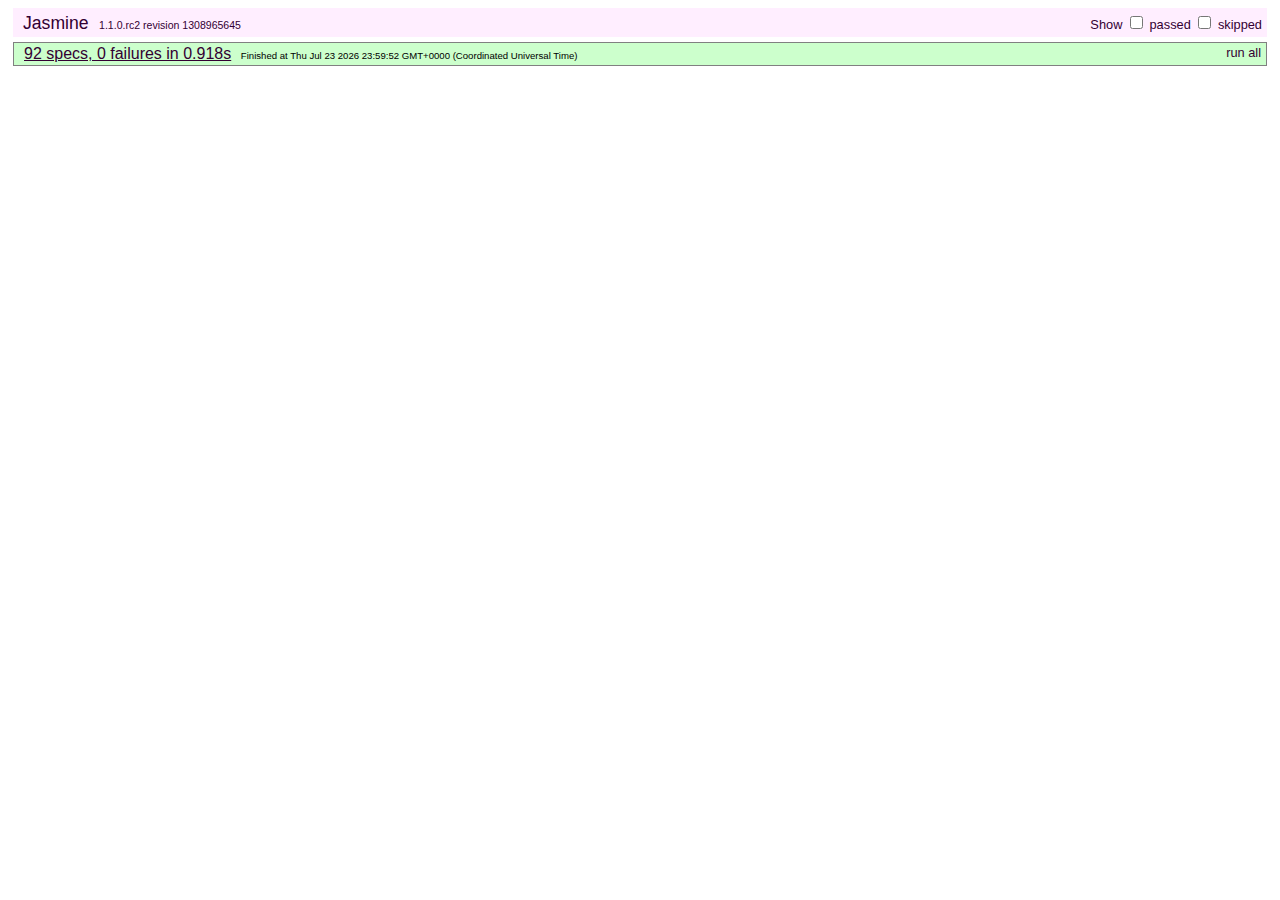
<file: zad5/test/index.html>
<!DOCTYPE HTML PUBLIC "-//W3C//DTD HTML 4.01 Transitional//EN"
  "http://www.w3.org/TR/html4/loose.dtd">
<html>
<head>
	<title>deck.js - Jasmine Test Runner</title>
	<link rel="stylesheet" type="text/css" href="lib/jasmine.css">
	<script type="text/javascript" src="../modernizr.custom.js"></script>
	<script type="text/javascript" src="lib/jasmine.js"></script>
	<script type="text/javascript" src="lib/jasmine-html.js"></script>
	<script src="../jquery-1.7.2.min.js"></script>
	<script type="text/javascript" src="lib/jasmine-jquery.js"></script>

	<!-- include source files here... -->
	<script type="text/javascript" src="../core/deck.core.js"></script>
	<script type="text/javascript" src="../extensions/hash/deck.hash.js"></script>
	<script type="text/javascript" src="../extensions/menu/deck.menu.js"></script>
	<script type="text/javascript" src="../extensions/goto/deck.goto.js"></script>
	<script type="text/javascript" src="../extensions/status/deck.status.js"></script>
	<script type="text/javascript" src="../extensions/navigation/deck.navigation.js"></script>
	<script type="text/javascript" src="../extensions/scale/deck.scale.js"></script>

	<!-- include spec files here... -->
	<script type="text/javascript" src="settings.js"></script>
	<script type="text/javascript" src="spec.core.js"></script>
	<script type="text/javascript" src="spec.menu.js"></script>
	<script type="text/javascript" src="spec.goto.js"></script>
	<script type="text/javascript" src="spec.navigation.js"></script>
	<script type="text/javascript" src="spec.hash.js"></script>
	<script type="text/javascript" src="spec.status.js"></script>
	<script type="text/javascript" src="spec.scale.js"></script>
</head>

<body>
<script type="text/javascript">
	jasmine.getEnv().addReporter(new jasmine.TrivialReporter());
	jasmine.getEnv().execute();
</script>
</body>
</html>
</file>
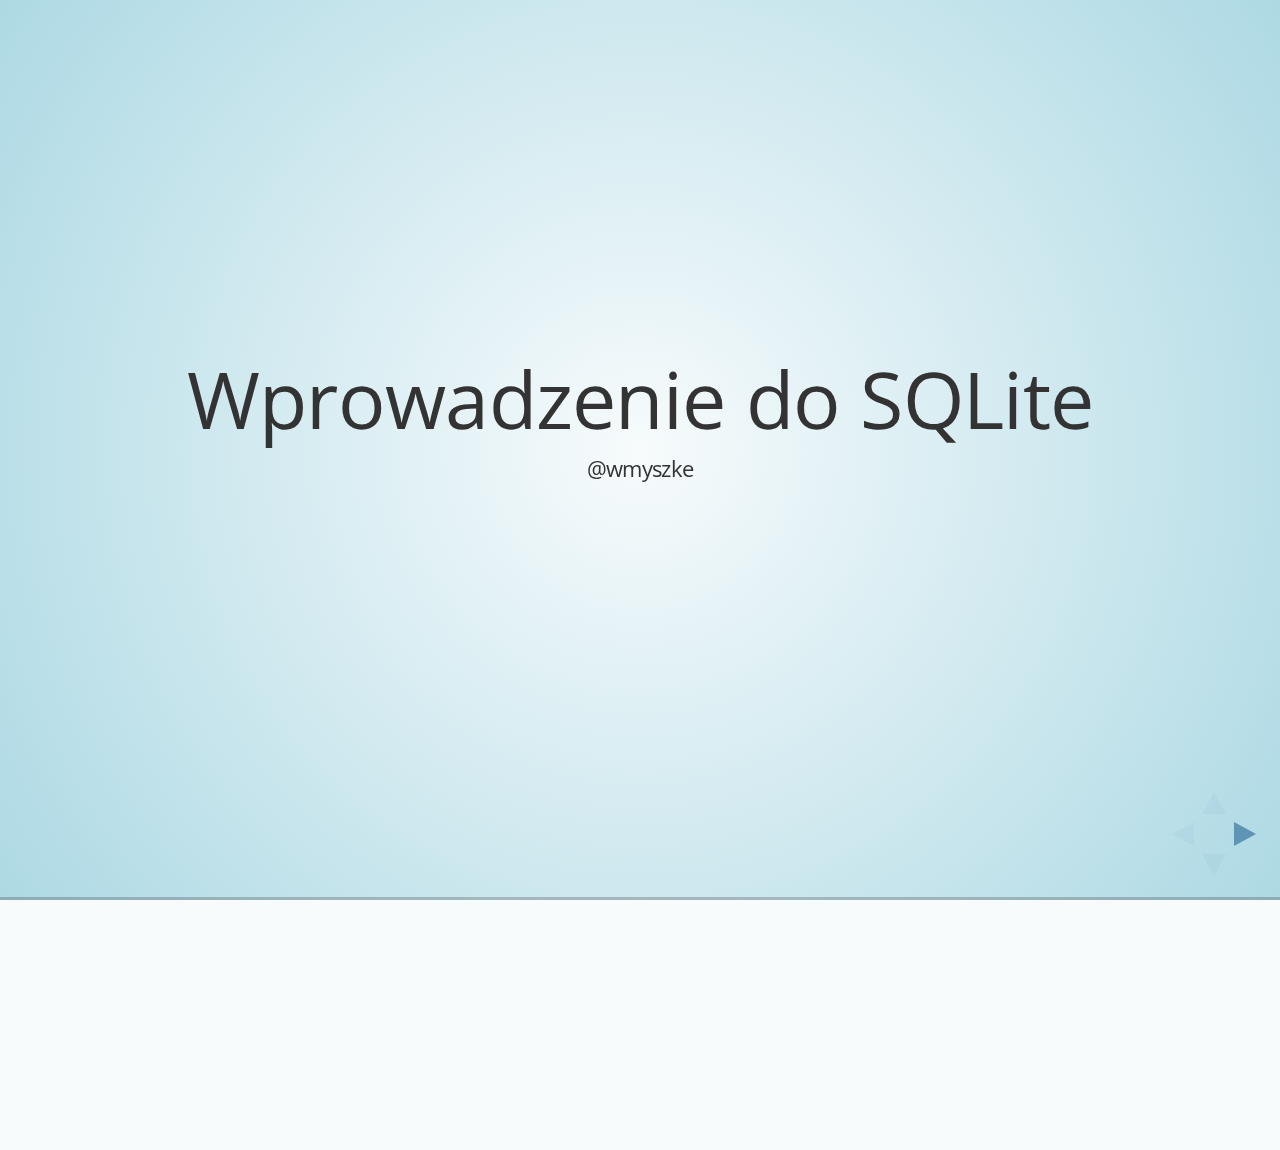
<file: prezentacja_sql/prezentacja.html>
<!DOCTYPE html>
	<head>
		<meta charset="utf-8">
		<title>Wprowadzenie do SQLite</title>
		<meta name="apple-mobile-web-app-capable" content="yes" />
		<meta name="apple-mobile-web-app-status-bar-style" content="black-translucent" />
		<meta name="viewport" content="width=device-width, initial-scale=1.0, maximum-scale=1.0, user-scalable=no">
		<link rel="stylesheet" href="css/reveal.min.css">
		<link rel="stylesheet" href="css/theme/sky.css" id="theme">
		<!-- For syntax highlighting -->
		<link rel="stylesheet" href="lib/css/zenburn.css">
		<style>
			p.lokalny, h1.lokalny, h2.lokalny, h3.lokalny {
			font-family:'Segoe UI','DejaVu Sans',Verdana,Geneva,sans-serif;
			}
		</style>
	</head>
	<body>
		<div class="reveal">
			<div class="slides">
				<section>
					<p style="font-size:220%;">Wprowadzenie do SQLite</p>
					<p>
						<small>@wmyszke</small>
				</p>
				</section>
				<section>
					<h2>Zagadnienia</h2>
					<p class="fragment lokalny">Wstęp</p>
					<p class="fragment lokalny">Czym jest SQLite</p>
					<p class="fragment">Pierwsze kroki</p>
					<p class="fragment lokalny">Narzędzia do obsługi baz SQLite</p>
					<p class="fragment lokalny">Przykłady użycia</p>
				</section>
				<section>
					<h3 class="lokalny">Wstęp</h3>
					<p class="lokalny">Skąd właściwie pomysł na prezentację o SQLite?</p>
					<p class="lokalny">Mimo, iż projekt SQLite ma swój początek w wydaniu kodu Alpha 29 maja 2000 roku, to obecnie
					osoby niebędące ze świata IT a chcące rozpocząć pracę z bazami danych i szukające najlepszego wyboru
					mogą w ogóle nie trafić na bazę SQLite</p>
				</section>
				<section data-state="soothe">
					<h3 class="lokalny">Czym jest SQLite</h3>
				</section>
				<section>
					
					<section>
						<p class="lokalny">SQLite jest biblioteką oprogramowania, która samodzielnie realizuje bezserwerowy, bezkonfiguracyjny silnik bazy danych transakcyjnych. </p>
						
					</section>
					<section data-state="blackout">
						<h2 class="lokalny" style="color:white;">Samodzielny (self-contained)</h2>
						<p class="lokalny" style="color:white;">
							SQLite wymaga niewielkiego wsparcia ze strony bibliotek zewnętrznych lub systemu operacyjnego. Te cecha przyczynia się do dużych możliwości wykorzystania SQLite w urządzeniach wbudowanych. W tym kontekście właściwym zastosowaniem SQLite jest użycie w aplikacjach które muszą być uruchamiane bez zmian na różnych komputerach w różnych konfiguracjach.
						</p>
					</section>
					<section data-state="blackout">
						<h2 class="lokalny" style="color:white;">Bezserwerowy</h2>
						<p class="lokalny" style="color:white;">
							Większość silników bazodanowych SQL jest zaimplementowanych jako osobny proces serwerowy. Programy, które chcą uzyskać dostęp do bazy danych komunikują się z serwerem używając między-procesorowej komunikacji (proces aplikacji oraz proces bazy danych, zwykle poprzez TCP/IP) aby wysyłać żądania do serwera oraz by otrzymać rezultaty żądania. SQLite nie działa w ten sposób. W SQLite, proces który chce uzyskać dostęp do bazy danych odczytuje i zapisuje z pliku bazy danych na dysku. Nie ma żadnego pośredniczącego procesu serwerowego.
						</p>
					</section>
					<section data-state="blackout">
						<h2 class="lokalny" style="color:white;">Bezkonfiguracyjny</h2>
						<p class="lokalny" style="color:white;">
							SQLite nie wymaga instalacji przed pierwszym użyciem. Nie procedury instalacji. Nie ma żadnego serwera który musi zostać uruchomiony, zatrzymany, lub skonfigurowany. Nie ma potrzeby by administrator przydzielał uprawnienia użytkownikom. SQLite nie używa żadnych plików konfiguracyjnych. Nic nie trzeba robić by powiedzieć systemowi że SQLite jest uruchomiony. Awaria systemu lub przerwa w zasilaniu nie wymagają podjęcia działań naprawczych na bazie danych.
						</p>
					</section>
					<section data-state="blackout">
						<h2 class="lokalny" style="color:white;">Transakcyjny</h2>
						<p class="lokalny" style="color:white;">
							Transakcyjna baza danych to taka baza w której wszystkie zmiany i zapytania są atomowe, spójne, wyizolowane oraz trwałe (ACID – atomicity, consistency, isolation, durability). SQLite implementuje transakcje które spełniają wszystkie kryteria koncepcji ACID, nawet gdy transakcja jest przerwana przez awarię programu, awarię systemu operacyjnego lub przerwie w zasilaniu.
						</p>
					</section>
				</section>
				<section data-state="soothe">
					<h3 class="lokalny">Pierwsze kroki</h3>
				</section>
				<section>
					<h2 class="lokalny">Pobieranie</h2>
					<h2 class="lokalny">Instalacja</h2>
					<h2 class="lokalny">Pierwsza baza</h2>
				</section>
				<section>
					<h3 class="lokalny">Pobieranie</h3>
					<img src="./zdjecia/Pobranie.png" />
					<p class="lokalny">Należy wybrać pierwszą pozycję.</p>
				</section>
				<section>
					<h3 class="lokalny">Pobieranie (ciąg dalszy)</h3>
					<img src="./zdjecia/Rozmiar_zipa.png" />
					<p class="lokalny">Spakowany plik to tylko ~270 KB a rozpakowany ~500 KB</p>
					<img src="./zdjecia/Rozpakowany_exe_tylko_rozmiar.png" />
				</section>
				<section>
					<h3 class="lokalny">Instalacja</h3>
					<img src="./zdjecia/SQLite_instalacja.png" />
					<p class="lokalny">Rozpakowanie jest równoznaczne instalacji.</p>
				</section>
				<section>
					<h3 class="lokalny">Pierwsza baza</h3>
					<p class="lokalny">Potrzebna jest linia poleceń</p>
					<img src="./zdjecia/cmd.png" />
				</section>
				<section>
					<h3 class="lokalny">Pierwsza baza (ciąg dalszy)</h3>
					<p class="lokalny">Wpisanie sqlite3.exe wlodek.db wskazuje na baze z którą rozpocznie się pracę. Jeśli plik nie istnieje to zostanie utworzony, ale tylko jeśli wypełni się bazę danymi.</p>
					<img src="./zdjecia/cmd2.png" />
				</section>
				<section>
					<h3 class="lokalny">Pierwsza baza (ciąg dalszy)</h3>
					<p class="lokalny">Aby wypełnić bazę należy stworzyć tabelę.</p>
					<img src="./zdjecia/cmd3.png" />
					<img src="./zdjecia/win_explorer3.png" />
				</section>
				<section data-state="soothe">
					<h3 class="lokalny">Narzędzia do obsługi baz SQLite</h3>
				</section>
				<section>
					<h3 class="lokalny">Narzędzia</h3>
					<ul>
						<li class="lokalny">Mozilla Firefox</li>
						<li class="lokalny">SQLite Manager (Dodatek do Firefoxa)</li>
					</ul>
				</section>
				<section>
					<h3 class="lokalny">Narzędzia (ciąg dalszy)</h3>
					<p class="lokalny">Zainstalowany SQLite w Firefoxie</p>
					<img src="./zdjecia/sqlite_manager.png" />
				</section>
				<section>
					<h3 class="lokalny">Narzędzia (ciąg dalszy)</h3>
					<p class="lokalny">Jak uruchomić</p>
					<img src="./zdjecia/narzedzia_sqlite_manager.png" />
				</section>
				<section>
					<h3 class="lokalny">Narzędzia (ciąg dalszy)</h3>
					<p class="lokalny">SQLite Manager gotowy do pracy</p>
					<img src="./zdjecia/sqlite_manager_bez_firefoxa.png" />
				</section>
				<section data-state="soothe">
					<h3 class="lokalny">Przykłady użycia</h3>
				</section>
				<section>
					<h3 class="lokalny">SQLite Manager w użyciu</h3>
					<p class="lokalny">SQLite Manager gotowy do pracy (CREATE)</p>
					<img src="./zdjecia/Zarzadzanie_baza_z_poziomu_SQLite.png" />
				</section>
				<section>
					<h3 class="lokalny">SQLite Manager w użyciu</h3>
					<p class="lokalny">SQLite Manager gotowy do pracy (SELECT)</p>
					<p class="lokalny">Widać relacje w działaniu</p>
					<img src="./zdjecia/Zarzadzanie_baza_z_poziomu_SQLite2.png" />
				</section>
				<section>
					<h3 class="lokalny">IDLE - Python</h3>
					<p class="lokalny">SQLite jest standardową biblioteką Pythona</p>
					<img src="./zdjecia/idle_sqlite3.png" />
				</section>
				<section>
					<h3 class="lokalny">Python - przykładowe zapytanie</h3>
					<img src="./zdjecia/python_zapytanie.png" />
				</section>
				<section>
					<h3 class="lokalny">Python - zapytanie</h3>
					<pre><code data-trim contenteditable>
					SELECT
e.nda_code "Exchange code"
,e.nda_name "Exchange name"
,c.Country "Country"
FROM
(SELECT * FROM Exchange) e
INNER JOIN
(SELECT * FROM Country) c
ON e.Country_id=c.id
					</code></pre>
				</section>
				<section>
					<h3 class="lokalny">Python - rezultat zapytania</h3>
					<img src="./zdjecia/rezultat_zapytania.png" />
				</section>
				<section>
					<h3 class="lokalny">Python - Apache - SQLite</h3>
					<img src="./zdjecia/strona_www.png" />
				</section>
				<section>
					<h3 class="lokalny">Python - Apache - SQLite</h3>
					<p class="lokalny">Fragment kodu strony</p>
					<img src="./zdjecia/strona_www_fragment_kodu.png" />
				</section>
				<section class="lokalny">
					<h2 class="lokalny">Źródła</h2>
					<ul>
						<li class="lokalny"><a href="http://pl.wikipedia.org/wiki/SQLite">Wikipedia</a></li>
						<li class="lokalny"><a href="http://www.sqlite.org/">Strona SQLite</a></li>
						<li class="lokalny"><a href="http://www.blog.pythonlibrary.org/">Python library blog</a></li>
					</ul>
				</section>
			</div> <!-- div class slides -->
		</div> <!-- div reveal -->
		<script src="lib/js/head.min.js"></script>
		<script src="js/reveal.min.js"></script>
		
		<script>

			// Full list of configuration options available here:
			// https://github.com/hakimel/reveal.js#configuration
			Reveal.initialize({
				controls: true,
				progress: true,
				history: true,
				center: true,

				theme: Reveal.getQueryHash().theme, // available themes are in /css/theme
				transition: Reveal.getQueryHash().transition || 'fade', // default/cube/page/concave/zoom/linear/fade/none

				// Optional libraries used to extend on reveal.js
				dependencies: [
					{ src: 'lib/js/classList.js', condition: function() { return !document.body.classList; } },
					{ src: 'plugin/markdown/marked.js', condition: function() { return !!document.querySelector( '[data-markdown]' ); } },
					{ src: 'plugin/markdown/markdown.js', condition: function() { return !!document.querySelector( '[data-markdown]' ); } },
					{ src: 'plugin/highlight/highlight.js', async: true, callback: function() { hljs.initHighlightingOnLoad(); } },
					{ src: 'plugin/zoom-js/zoom.js', async: true, condition: function() { return !!document.body.classList; } },
					{ src: 'plugin/notes/notes.js', async: true, condition: function() { return !!document.body.classList; } }
					// { src: 'plugin/search/search.js', async: true, condition: function() { return !!document.body.classList; } }
					// { src: 'plugin/remotes/remotes.js', async: true, condition: function() { return !!document.body.classList; } }
				]
			});

		</script>
	</body>
</html>
</file>
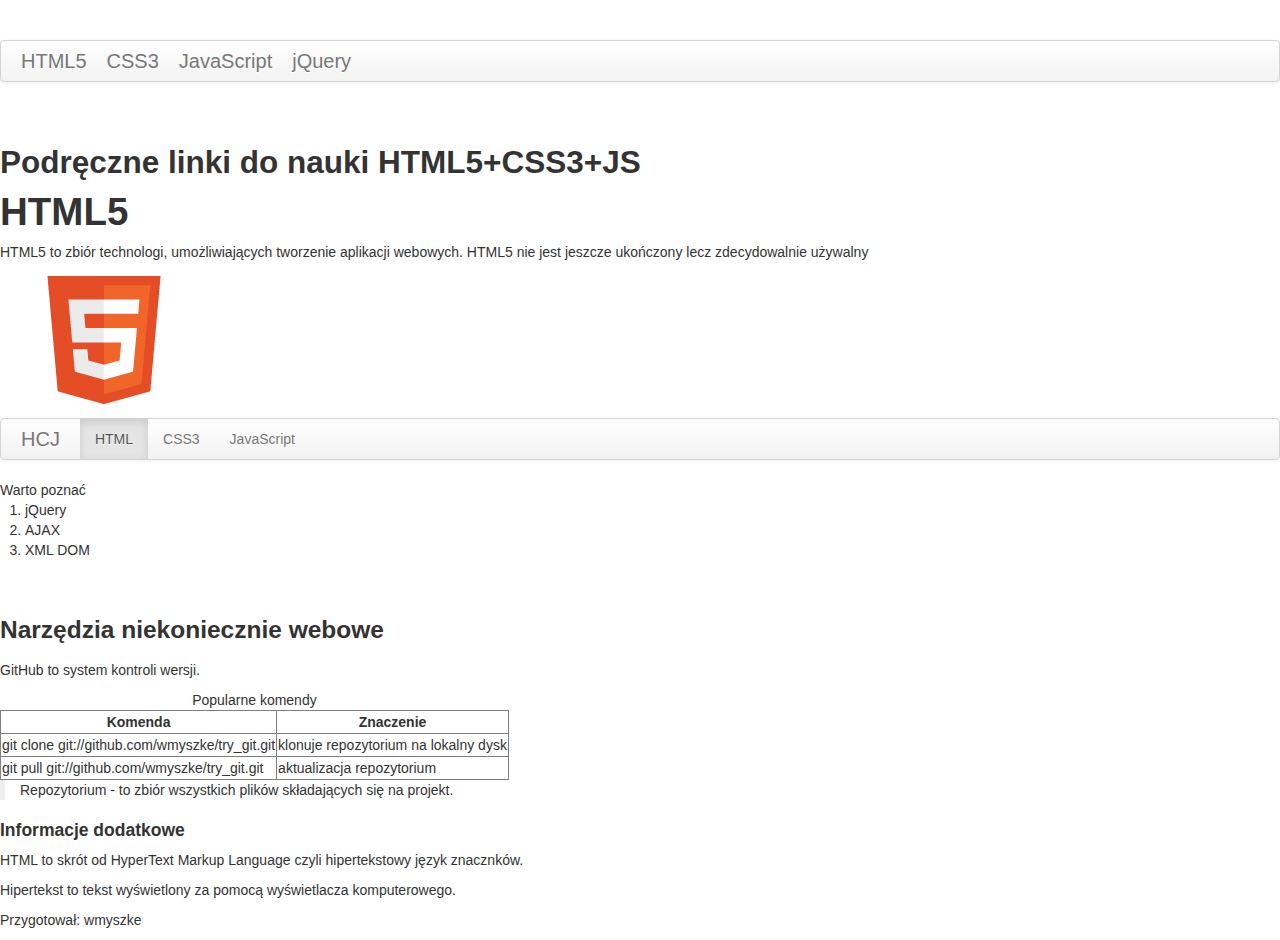
<file: zad0/zad_zero.html>
<!DOCTYPE HTML>
<html>
	<head>
		<meta http-equiv="Content-Type" content="text/html; charset=UTF-8" />

		<title>Zadanie 0</title>
		
		<!--<link rel="stylesheet" type="text/css" href="bootstrap.css" />-->
		<link href="bootstrap.css" rel="stylesheet">
    	<link href="bootstrap-responsive.css" rel="stylesheet">
    	<link href="docs.css" rel="stylesheet">
    	<link href="prettify.css" rel="stylesheet">
		

	</head>
<body>
	<article>
		<div class="navbar">
			<div class="navbar-inner">
				
		<nav class="nav">
		  <a class="brand" href="http://www.w3schools.com/html/html5_intro.asp">HTML5</a>
		  <a class="brand" href="http://www.w3schools.com/css3/default.asp">CSS3</a>
		  <a class="brand" href="http://www.w3schools.com/js/default.asp">JavaScript</a>
		  <a class="brand" href="http://www.w3schools.com/jquery/default.asp">jQuery</a>
		</nav>
		</div>
		</div>
		
		<section>
		  <h2>Podręczne linki do nauki HTML5+CSS3+JS</h2>
		  
		  <h1>HTML5</h1>
		  <p>HTML5 to zbiór technologi, umożliwiających tworzenie aplikacji webowych. HTML5 nie jest jeszcze ukończony lecz zdecydowalnie używalny</p>
		<figure>
			  <img src="html5_badge_128.gif" alt="Logo HTML5" width="128" height="128">
		</figure>
		<div class="navbar">
			<div class="navbar-inner">
				<a class="brand" href="#">HCJ</a>
		<ul class="nav">
		  <li class="active"><a href="#">HTML</a></li>
		  <li><a href="#">CSS3</a></li>
		  <li><a href="#">JavaScript</a></li>
		</ul>
		</div>
		</div>
		
	
		<div>Warto poznać</div>
		<ol start="1">
		  <li>jQuery</li>
		  <li>AJAX</li>
		  <li>XML DOM</li>
		</ol>
		</section>
		
		<section>
		  <h3>Narzędzia niekoniecznie webowe</h3>
		  <p>GitHub to system kontroli wersji.</p>
		  <table border="1">
			  <caption>Popularne komendy</caption>
			  <tr>
			<th>Komenda</th>
			<th>Znaczenie</th>
			  </tr>
			  <tr>
			<td>git clone git://github.com/wmyszke/try_git.git</td>
			<td>klonuje repozytorium na lokalny dysk</td>
			  </tr>
			  <tr>
			<td>git pull git://github.com/wmyszke/try_git.git</td>
			<td>aktualizacja repozytorium</td>
			  </tr>
		</table>
		
		<blockquote cite="http://www.worldwildlife.org/who/index.html">
			Repozytorium - to zbiór wszystkich plików składających się na projekt.
		</blockquote>
		
		</section>
		
	</article>
	
	<aside>
		<h4>Informacje dodatkowe</h4>
		<p>HTML to skrót od HyperText Markup Language czyli hipertekstowy język znacznków.</p>
		<p>Hipertekst to tekst wyświetlony za pomocą wyświetlacza komputerowego.</p>
	</aside>

	<footer>
	  <p>Przygotował: wmyszke</p>
	  <p><time pubdate datetime="2013-03-09"></time></p>
	</footer>

</body>
</html>
</file>
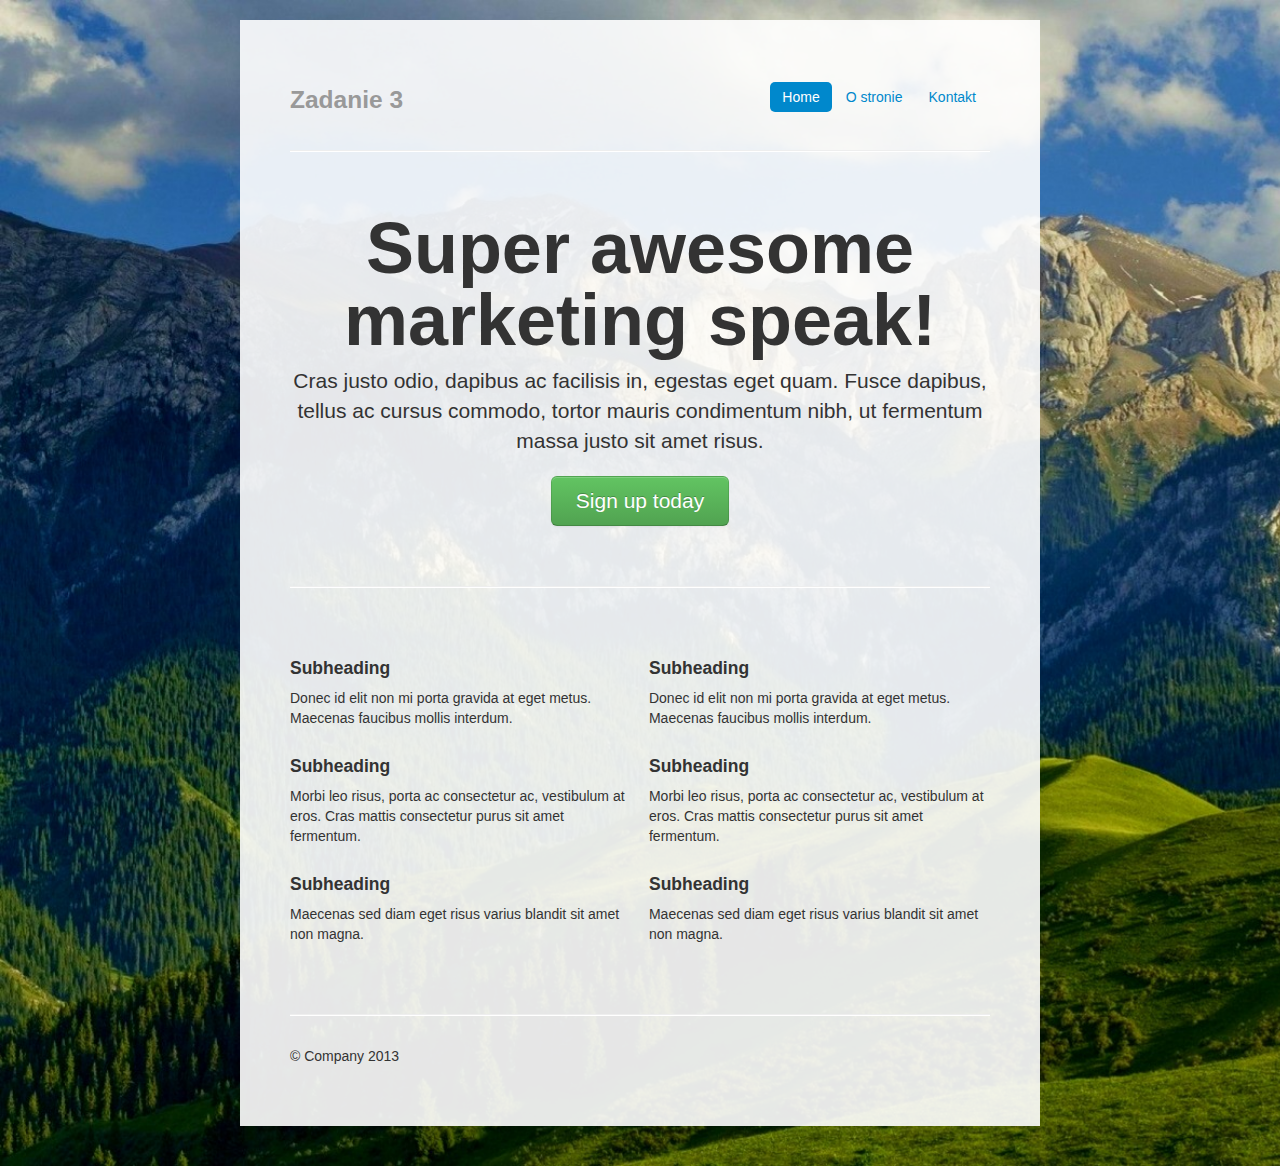
<file: zad3/zadanie_trzy.html>
<!DOCTYPE html>
<html lang="en"><head>
<meta http-equiv="content-type" content="text/html; charset=UTF-8">
    <meta charset="utf-8">
    <title>Zadanie 3</title>
    <meta name="viewport" content="width=device-width, initial-scale=1.0">
    <meta name="description" content="">
    <meta name="author" content="">

    <!-- Le styles -->
    <link href="Template%20%C2%B7%20Bootstrap_files/bootstrap.css" rel="stylesheet">
    <style type="text/css">
      body {
        padding-top: 20px;
        padding-bottom: 40px;
      }

      /* Custom container */
      .container-narrow {
        margin: 0 auto;
        max-width: 700px;
      }
      .container-narrow > hr {
        margin: 30px 0;
      }

      /* Main marketing message and sign up button */
      .jumbotron {
        margin: 60px 0;
        text-align: center;
      }
      .jumbotron h1 {
        font-size: 72px;
        line-height: 1;
      }
      .jumbotron .btn {
        font-size: 21px;
        padding: 14px 24px;
      }

      /* Supporting marketing content */
      .marketing {
        margin: 60px 0;
      }
      .marketing p + h4 {
        margin-top: 28px;
      }
    </style>
    <link href="Template%20%C2%B7%20Bootstrap_files/bootstrap-responsive.css" rel="stylesheet">

    <!-- HTML5 shim, for IE6-8 support of HTML5 elements -->
    <!--[if lt IE 9]>
      <script src="../assets/js/html5shiv.js"></script>
    <![endif]-->

    <!-- Fav and touch icons -->
    <link rel="apple-touch-icon-precomposed" sizes="144x144" href="http://twitter.github.io/bootstrap/assets/ico/apple-touch-icon-144-precomposed.png">
    <link rel="apple-touch-icon-precomposed" sizes="114x114" href="http://twitter.github.io/bootstrap/assets/ico/apple-touch-icon-114-precomposed.png">
      <link rel="apple-touch-icon-precomposed" sizes="72x72" href="http://twitter.github.io/bootstrap/assets/ico/apple-touch-icon-72-precomposed.png">
                    <link rel="apple-touch-icon-precomposed" href="http://twitter.github.io/bootstrap/assets/ico/apple-touch-icon-57-precomposed.png">
                                   <link rel="shortcut icon" href="http://twitter.github.io/bootstrap/assets/ico/favicon.png">
  </head>

  <body>

    <div class="container-narrow">

      <div class="masthead">
        <ul class="nav nav-pills pull-right">
          <li class="active"><a href="#">Home</a></li>
          <li><a href="#">O stronie</a></li>
          <li><a href="#">Kontakt</a></li>
        </ul>
        <h3 class="muted">Zadanie 3</h3>
      </div>

      <hr>

      <div class="jumbotron">
        <h1>Super awesome marketing speak!</h1>
        <p class="lead">Cras justo odio, dapibus ac facilisis in, 
egestas eget quam. Fusce dapibus, tellus ac cursus commodo, tortor 
mauris condimentum nibh, ut fermentum massa justo sit amet risus.</p>
        <a class="btn btn-large btn-success" href="#">Sign up today</a>
      </div>

      <hr>

      <div class="row-fluid marketing">
        <div class="span6">
          <h4>Subheading</h4>
          <p>Donec id elit non mi porta gravida at eget metus. Maecenas faucibus mollis interdum.</p>

          <h4>Subheading</h4>
          <p>Morbi leo risus, porta ac consectetur ac, vestibulum at eros. Cras mattis consectetur purus sit amet fermentum.</p>

          <h4>Subheading</h4>
          <p>Maecenas sed diam eget risus varius blandit sit amet non magna.</p>
        </div>

        <div class="span6">
          <h4>Subheading</h4>
          <p>Donec id elit non mi porta gravida at eget metus. Maecenas faucibus mollis interdum.</p>

          <h4>Subheading</h4>
          <p>Morbi leo risus, porta ac consectetur ac, vestibulum at eros. Cras mattis consectetur purus sit amet fermentum.</p>

          <h4>Subheading</h4>
          <p>Maecenas sed diam eget risus varius blandit sit amet non magna.</p>
        </div>
      </div>

      <hr>

      <div class="footer">
        <p>© Company 2013</p>
      </div>

    </div> <!-- /container -->

    <!-- Le javascript
    ================================================== -->
    <!-- Placed at the end of the document so the pages load faster -->
    <script src="Template%20%C2%B7%20Bootstrap_files/jquery.js"></script>
    <script src="Template%20%C2%B7%20Bootstrap_files/bootstrap-transition.js"></script>
    <script src="Template%20%C2%B7%20Bootstrap_files/bootstrap-alert.js"></script>
    <script src="Template%20%C2%B7%20Bootstrap_files/bootstrap-modal.js"></script>
    <script src="Template%20%C2%B7%20Bootstrap_files/bootstrap-dropdown.js"></script>
    <script src="Template%20%C2%B7%20Bootstrap_files/bootstrap-scrollspy.js"></script>
    <script src="Template%20%C2%B7%20Bootstrap_files/bootstrap-tab.js"></script>
    <script src="Template%20%C2%B7%20Bootstrap_files/bootstrap-tooltip.js"></script>
    <script src="Template%20%C2%B7%20Bootstrap_files/bootstrap-popover.js"></script>
    <script src="Template%20%C2%B7%20Bootstrap_files/bootstrap-button.js"></script>
    <script src="Template%20%C2%B7%20Bootstrap_files/bootstrap-collapse.js"></script>
    <script src="Template%20%C2%B7%20Bootstrap_files/bootstrap-carousel.js"></script>
    <script src="Template%20%C2%B7%20Bootstrap_files/bootstrap-typeahead.js"></script>

  

</body></html>
</file>
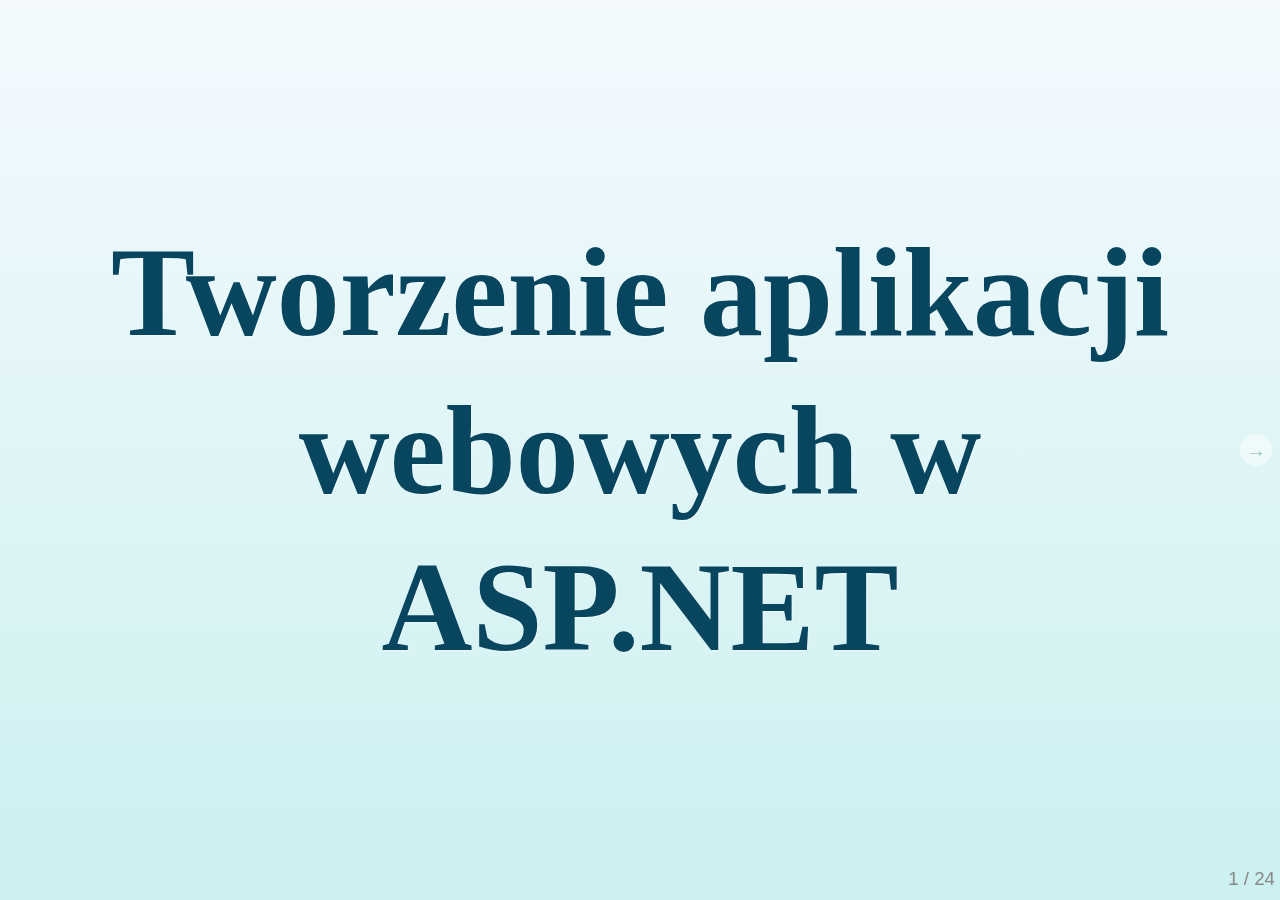
<file: zad5/boilerplate.html>
<!DOCTYPE html>
<html>
<head>
	<meta charset="utf-8">
	<meta http-equiv="X-UA-Compatible" content="IE=edge,chrome=1">
	<meta name="viewport" content="width=1024, user-scalable=no">

	<title>Your deck.js Presentation</title>
	
	<!-- Required stylesheet -->
	<link rel="stylesheet" href="core/deck.core.css">
	
	<!-- Extension CSS files go here. Remove or add as needed. -->
	<link rel="stylesheet" href="extensions/goto/deck.goto.css">
	<link rel="stylesheet" href="extensions/menu/deck.menu.css">
	<link rel="stylesheet" href="extensions/navigation/deck.navigation.css">
	<link rel="stylesheet" href="extensions/status/deck.status.css">
	<link rel="stylesheet" href="extensions/hash/deck.hash.css">
	<link rel="stylesheet" href="extensions/scale/deck.scale.css">

	<!-- Style theme. More available in /themes/style/ or create your own. -->
	<link rel="stylesheet" href="themes/style/web-2.0.css">
	
	<!-- Transition theme. More available in /themes/transition/ or create your own. -->
	<link rel="stylesheet" href="themes/transition/horizontal-slide.css">
	
	<!-- Required Modernizr file -->
	<script src="modernizr.custom.js"></script>
</head>
<body class="deck-container">

<!-- Begin slides. Just make elements with a class of slide. -->

<section class="slide">
	<h1>Tworzenie aplikacji webowych w ASP.NET</h1>
</section>

<section class="slide">
	<h2>Czym jest ASP.NET?</h2>
	<ul>
	<p class="slide">ASP.NET jest platformą programistyczną do tworzenie aplikacji webowych za pomocą HTMLa, CSSa, JavaScriptu oraz języka serwerowego.</p>
	<p class="slide">Wyróżnia się 3 modele programistyczne:</p>
		<p class="slide" style="margin-left:40px;">Strony webowe (Web Pages)</p>
		<p class="slide" style="margin-left:40px;">MVC</p>
		<p class="slide" style="margin-left:40px;">Formularze webowe (Web Forms)</p>
	</ul>
</section>

<section class="slide">
	<h2>Strony webowe (Web Pages)</h2>
	<p class="slide">Cechy stron webowych</p>
	<p class="slide" style="margin-left: 40px;">Kod VB lub C#</p>
	<p class="slide" style="margin-left: 40px;">Zapisywany w pliku cshtml (C#)</p>
	<p class="slide" style="margin-left: 40px;">Pracuje się podobnie jak z PHP lub Pythonem</p>
</section>
<section class="slide">
	<h2>Formularze webowe (Web Forms)</h2>
	<p class="slide">Cechy formularzy webowych</p>
	<p class="slide" style="margin-left: 40px;">Przede wszystkim są dostarczane z setkami gotowych kotrolek do wykorzystania</p>
	<p class="slide" style="margin-left: 40px;">Niewątpliwą zaletą takiego rozwiązania jest fakt, że można niezwykle szybko zbudować w pełni działającą stronę z dostępem do baz danych, edytowalnym menu do wyklikania itp.</p>
	<p class="slide" style="margin-left: 40px;">Wadą jest to, że w rękach leniwych programistów zbiór różnych kontrolek mimo poprawnej funkcjonalności zaczyna odstraszać chaotycznym rozmieszczeniem i niedostosowaniem wyglądu do ogólnego motywu kolorystycznego strony</p>
</section>
<section class="slide">
	<h2>MVC - Model, View, Controller</h2>
	<p class="slide">Cechy wzorca MVC</p>
	<p class="slide" style="margin-left: 40px;">Wzorzec projektowy oddzielający model, widok oraz kontroler</p>
	<p class="slide" style="margin-left: 40px;">Wymusza niejako tworzenie łatwych w utrzymaniu apliacji</p>
	<p class="slide" style="margin-left: 40px;">Jednocześnie w ramach np. widoku pozwala na dużą swobodę korzystania z najnowszych standardów HTML5, CSS3 oraz JavaScriptu</p>
</section>
<section class="slide">
	<h2>Linki</h2>
	<p style="margin-left: 40px;"><a href="http://www.asp.net/web-pages">Web Pages</a></p>
	<p style="margin-left: 40px;"><a href="http://www.asp.net/web-forms">Web Forms</a></p>
	<p style="margin-left: 40px;"><a href="http://www.asp.net/mvc">MVC</a></p>
</section>
<section class="slide">
	<h2>Nawigacja</h2>
	<p style="margin-left: 40px;"><a href="./boilerplate.html">Powrót do początku prezentacji</a></p>
	<p style="margin-left: 40px;"><a href="http://wmyszke.github.io/HCJ/">Powrót do bloga</a></p>
</section>

<!-- End slides. -->


<!-- Begin extension snippets. Add or remove as needed. -->

<!-- deck.navigation snippet -->
<a href="#" class="deck-prev-link" title="Previous">&#8592;</a>
<a href="#" class="deck-next-link" title="Next">&#8594;</a>

<!-- deck.status snippet -->
<p class="deck-status">
	<span class="deck-status-current"></span>
	/
	<span class="deck-status-total"></span>
</p>

<!-- deck.goto snippet -->
<form action="." method="get" class="goto-form">
	<label for="goto-slide">Go to slide:</label>
	<input type="text" name="slidenum" id="goto-slide" list="goto-datalist">
	<datalist id="goto-datalist"></datalist>
	<input type="submit" value="Go">
</form>

<!-- deck.hash snippet -->
<a href="." title="Permalink to this slide" class="deck-permalink">#</a>

<!-- End extension snippets. -->


<!-- Required JS files. -->
<script src="jquery-1.7.2.min.js"></script>
<script src="core/deck.core.js"></script>

<!-- Extension JS files. Add or remove as needed. -->
<script src="core/deck.core.js"></script>
<script src="extensions/hash/deck.hash.js"></script>
<script src="extensions/menu/deck.menu.js"></script>
<script src="extensions/goto/deck.goto.js"></script>
<script src="extensions/status/deck.status.js"></script>
<script src="extensions/navigation/deck.navigation.js"></script>
<script src="extensions/scale/deck.scale.js"></script>

<!-- Initialize the deck. You can put this in an external file if desired. -->
<script>
	$(function() {
		$.deck('.slide');
	});
</script>
</body>
</html>
</file>
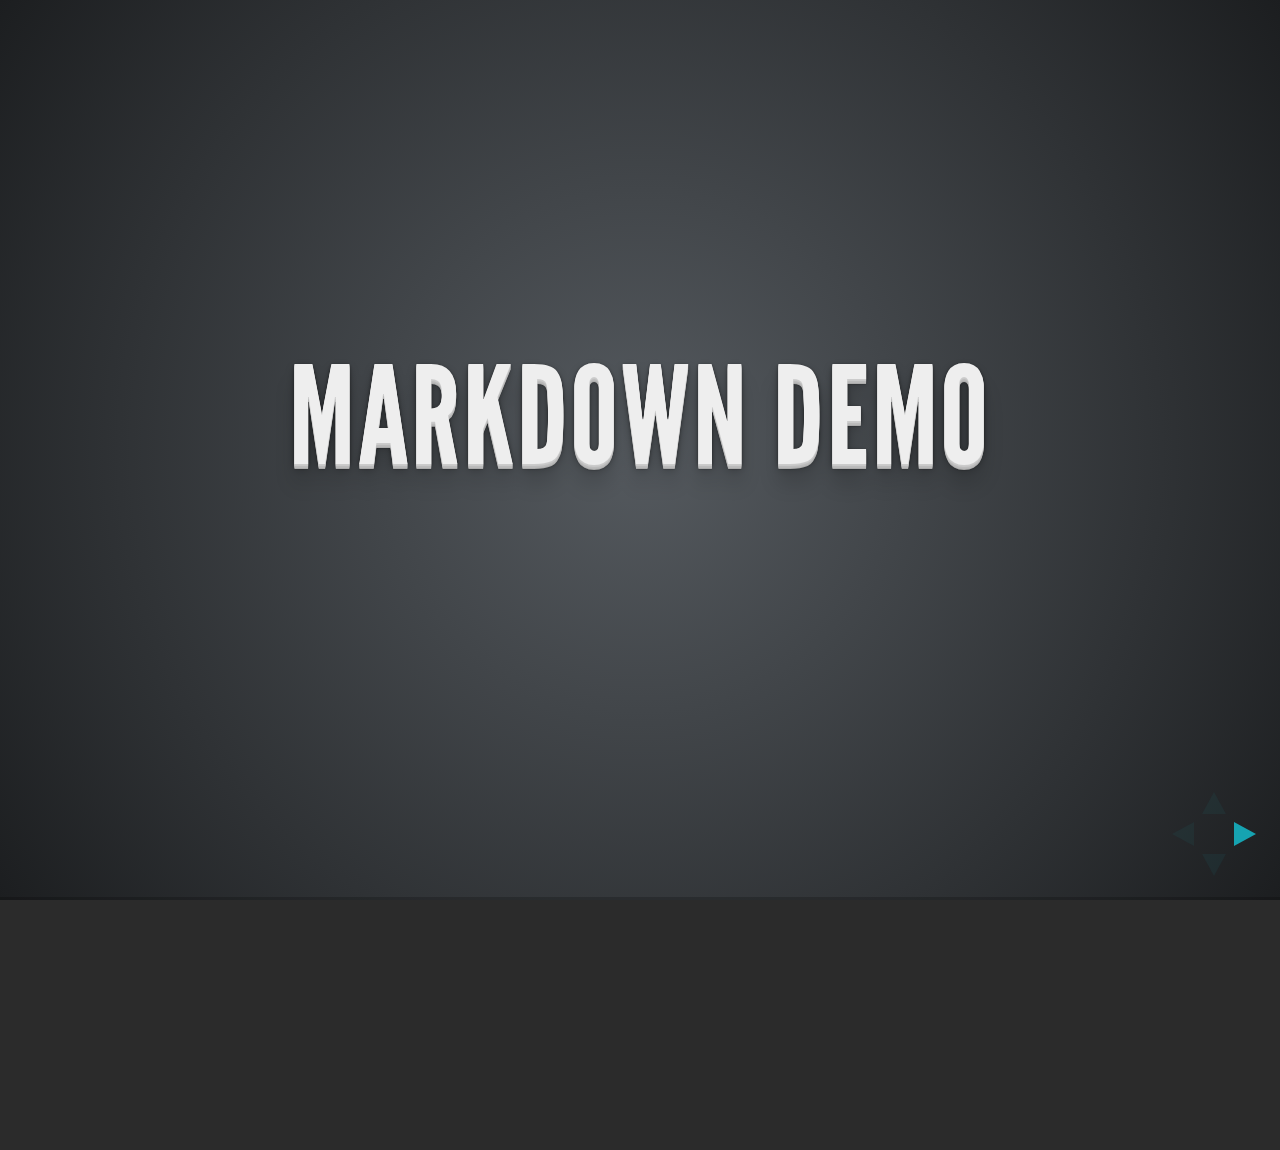
<file: prezentacja_sql/plugin/markdown/example.html>
<!doctype html>
<html lang="en">

	<head>
		<meta charset="utf-8">

		<title>reveal.js - Markdown Demo</title>

		<link rel="stylesheet" href="../../css/reveal.css">
		<link rel="stylesheet" href="../../css/theme/default.css" id="theme">
	</head>

	<body>

		<div class="reveal">

			<div class="slides">

                <!-- Use external markdown resource, and separate slides by three newlines; vertical slides by two newlines -->
                <section data-markdown="example.md" data-separator="^\n\n\n" data-vertical="^\n\n"></section>

                <!-- Slides are separated by three dashes (quick 'n dirty regular expression) -->
                <section data-markdown data-separator="---">
                    <script type="text/template">
                        ## Demo 1
                        Slide 1
                        ---
                        ## Demo 1
                        Slide 2
                        ---
                        ## Demo 1
                        Slide 3
                    </script>
                </section>

                <!-- Slides are separated by newline + three dashes + newline, vertical slides identical but two dashes -->
                <section data-markdown data-separator="^\n---\n$" data-vertical="^\n--\n$">
                    <script type="text/template">
                        ## Demo 2
                        Slide 1.1

                        --

                        ## Demo 2
                        Slide 1.2

                        ---

                        ## Demo 2
                        Slide 2
                    </script>
                </section>

                <!-- No "extra" slides, since there are no separators defined (so they'll become horizontal rulers) -->
                <section data-markdown>
                    <script type="text/template">
                        A

                        ---

                        B

                        ---

                        C
                    </script>
                </section>

            </div>
		</div>

		<script src="../../lib/js/head.min.js"></script>
		<script src="../../js/reveal.js"></script>

		<script>

			Reveal.initialize({
				controls: true,
				progress: true,
				history: true,
				center: true,

				theme: Reveal.getQueryHash().theme,
				transition: Reveal.getQueryHash().transition || 'default',

				// Optional libraries used to extend on reveal.js
				dependencies: [
					{ src: '../../lib/js/classList.js', condition: function() { return !document.body.classList; } },
					{ src: 'marked.js', condition: function() { return !!document.querySelector( '[data-markdown]' ); } },
					{ src: 'markdown.js', condition: function() { return !!document.querySelector( '[data-markdown]' ); } }
				]
			});

		</script>

	</body>
</html>
</file>
<file: zad5/test/lib/jasmine.css>
body {
  font-family: "Helvetica Neue Light", "Lucida Grande", "Calibri", "Arial", sans-serif;
}


.jasmine_reporter a:visited, .jasmine_reporter a {
  color: #303; 
}

.jasmine_reporter a:hover, .jasmine_reporter a:active {
  color: blue; 
}

.run_spec {
  float:right;
  padding-right: 5px;
  font-size: .8em;
  text-decoration: none;
}

.jasmine_reporter {
  margin: 0 5px;
}

.banner {
  color: #303;
  background-color: #fef;
  padding: 5px;
}

.logo {
  float: left;
  font-size: 1.1em;
  padding-left: 5px;
}

.logo .version {
  font-size: .6em;
  padding-left: 1em;
}

.runner.running {
  background-color: yellow;
}


.options {
  text-align: right;
  font-size: .8em;
}




.suite {
  border: 1px outset gray;
  margin: 5px 0;
  padding-left: 1em;
}

.suite .suite {
  margin: 5px; 
}

.suite.passed {
  background-color: #dfd;
}

.suite.failed {
  background-color: #fdd;
}

.spec {
  margin: 5px;
  padding-left: 1em;
  clear: both;
}

.spec.failed, .spec.passed, .spec.skipped {
  padding-bottom: 5px;
  border: 1px solid gray;
}

.spec.failed {
  background-color: #fbb;
  border-color: red;
}

.spec.passed {
  background-color: #bfb;
  border-color: green;
}

.spec.skipped {
  background-color: #bbb;
}

.messages {
  border-left: 1px dashed gray;
  padding-left: 1em;
  padding-right: 1em;
}

.passed {
  background-color: #cfc;
  display: none;
}

.failed {
  background-color: #fbb;
}

.skipped {
  color: #777;
  background-color: #eee;
  display: none;
}


/*.resultMessage {*/
  /*white-space: pre;*/
/*}*/

.resultMessage span.result {
  display: block;
  line-height: 2em;
  color: black;
}

.resultMessage .mismatch {
  color: black;
}

.stackTrace {
  white-space: pre;
  font-size: .8em;
  margin-left: 10px;
  max-height: 5em;
  overflow: auto;
  border: 1px inset red;
  padding: 1em;
  background: #eef;
}

.finished-at {
  padding-left: 1em;
  font-size: .6em;
}

.show-passed .passed,
.show-skipped .skipped {
  display: block;
}


#jasmine_content {
  position:fixed;
  right: 100%;
}

.runner {
  border: 1px solid gray;
  display: block;
  margin: 5px 0;
  padding: 2px 0 2px 10px;
}
</file>
<file: prezentacja_sql/css/theme/sky.css>
@import url(https://fonts.googleapis.com/css?family=Quicksand:400,700,400italic,700italic);
@import url(https://fonts.googleapis.com/css?family=Open+Sans:400italic,700italic,400,700);
/**
 * Sky theme for reveal.js.
 *
 * Copyright (C) 2011-2012 Hakim El Hattab, http://hakim.se
 */
/*********************************************
 * GLOBAL STYLES
 *********************************************/
body {
  background: #add9e4;
  background: -moz-radial-gradient(center, circle cover, #f7fbfc 0%, #add9e4 100%);
  background: -webkit-gradient(radial, center center, 0px, center center, 100%, color-stop(0%, #f7fbfc), color-stop(100%, #add9e4));
  background: -webkit-radial-gradient(center, circle cover, #f7fbfc 0%, #add9e4 100%);
  background: -o-radial-gradient(center, circle cover, #f7fbfc 0%, #add9e4 100%);
  background: -ms-radial-gradient(center, circle cover, #f7fbfc 0%, #add9e4 100%);
  background: radial-gradient(center, circle cover, #f7fbfc 0%, #add9e4 100%);
  background-color: #f7fbfc; }

.reveal {
  font-family: "Open Sans", sans-serif;
  font-size: 36px;
  font-weight: 200;
  letter-spacing: -0.02em;
  color: #333333; }

::selection {
  color: white;
  background: #134674;
  text-shadow: none; }

/*********************************************
 * HEADERS
 *********************************************/
.reveal h1,
.reveal h2,
.reveal h3,
.reveal h4,
.reveal h5,
.reveal h6 {
  margin: 0 0 20px 0;
  color: #333333;
  font-family: "Quicksand", sans-serif;
  line-height: 0.9em;
  letter-spacing: -0.08em;
  text-transform: uppercase;
  text-shadow: none; }

.reveal h1 {
  text-shadow: 0px 0px 6px rgba(0, 0, 0, 0.2); }

/*********************************************
 * LINKS
 *********************************************/
.reveal a:not(.image) {
  color: #3b759e;
  text-decoration: none;
  -webkit-transition: color .15s ease;
  -moz-transition: color .15s ease;
  -ms-transition: color .15s ease;
  -o-transition: color .15s ease;
  transition: color .15s ease; }

.reveal a:not(.image):hover {
  color: #74a7cb;
  text-shadow: none;
  border: none; }

.reveal .roll span:after {
  color: #fff;
  background: #264c66; }

/*********************************************
 * IMAGES
 *********************************************/
.reveal section img {
  margin: 15px 0px;
  background: rgba(255, 255, 255, 0.12);
  border: 4px solid #333333;
  box-shadow: 0 0 10px rgba(0, 0, 0, 0.15);
  -webkit-transition: all .2s linear;
  -moz-transition: all .2s linear;
  -ms-transition: all .2s linear;
  -o-transition: all .2s linear;
  transition: all .2s linear; }

.reveal a:hover img {
  background: rgba(255, 255, 255, 0.2);
  border-color: #3b759e;
  box-shadow: 0 0 20px rgba(0, 0, 0, 0.55); }

/*********************************************
 * NAVIGATION CONTROLS
 *********************************************/
.reveal .controls div.navigate-left,
.reveal .controls div.navigate-left.enabled {
  border-right-color: #3b759e; }

.reveal .controls div.navigate-right,
.reveal .controls div.navigate-right.enabled {
  border-left-color: #3b759e; }

.reveal .controls div.navigate-up,
.reveal .controls div.navigate-up.enabled {
  border-bottom-color: #3b759e; }

.reveal .controls div.navigate-down,
.reveal .controls div.navigate-down.enabled {
  border-top-color: #3b759e; }

.reveal .controls div.navigate-left.enabled:hover {
  border-right-color: #74a7cb; }

.reveal .controls div.navigate-right.enabled:hover {
  border-left-color: #74a7cb; }

.reveal .controls div.navigate-up.enabled:hover {
  border-bottom-color: #74a7cb; }

.reveal .controls div.navigate-down.enabled:hover {
  border-top-color: #74a7cb; }

/*********************************************
 * PROGRESS BAR
 *********************************************/
.reveal .progress {
  background: rgba(0, 0, 0, 0.2); }

.reveal .progress span {
  background: #3b759e;
  -webkit-transition: width 800ms cubic-bezier(0.26, 0.86, 0.44, 0.985);
  -moz-transition: width 800ms cubic-bezier(0.26, 0.86, 0.44, 0.985);
  -ms-transition: width 800ms cubic-bezier(0.26, 0.86, 0.44, 0.985);
  -o-transition: width 800ms cubic-bezier(0.26, 0.86, 0.44, 0.985);
  transition: width 800ms cubic-bezier(0.26, 0.86, 0.44, 0.985); }
</file>
<file: prezentacja_sql/lib/css/zenburn.css>
/*

Zenburn style from voldmar.ru (c) Vladimir Epifanov <voldmar@voldmar.ru>
based on dark.css by Ivan Sagalaev

*/

pre code {
  display: block; padding: 0.5em;
  background: #3F3F3F;
  color: #DCDCDC;
}

pre .keyword,
pre .tag,
pre .django .tag,
pre .django .keyword,
pre .css .class,
pre .css .id,
pre .lisp .title {
  color: #E3CEAB;
}

pre .django .template_tag,
pre .django .variable,
pre .django .filter .argument {
  color: #DCDCDC;
}

pre .number,
pre .date {
  color: #8CD0D3;
}

pre .dos .envvar,
pre .dos .stream,
pre .variable,
pre .apache .sqbracket {
  color: #EFDCBC;
}

pre .dos .flow,
pre .diff .change,
pre .python .exception,
pre .python .built_in,
pre .literal,
pre .tex .special {
  color: #EFEFAF;
}

pre .diff .chunk,
pre .ruby .subst {
  color: #8F8F8F;
}

pre .dos .keyword,
pre .python .decorator,
pre .class .title,
pre .haskell .label,
pre .function .title,
pre .ini .title,
pre .diff .header,
pre .ruby .class .parent,
pre .apache .tag,
pre .nginx .built_in,
pre .tex .command,
pre .input_number {
    color: #efef8f;
}

pre .dos .winutils,
pre .ruby .symbol,
pre .ruby .symbol .string,
pre .ruby .symbol .keyword,
pre .ruby .symbol .keymethods,
pre .ruby .string,
pre .ruby .instancevar {
  color: #DCA3A3;
}

pre .diff .deletion,
pre .string,
pre .tag .value,
pre .preprocessor,
pre .built_in,
pre .sql .aggregate,
pre .javadoc,
pre .smalltalk .class,
pre .smalltalk .localvars,
pre .smalltalk .array,
pre .css .rules .value,
pre .attr_selector,
pre .pseudo,
pre .apache .cbracket,
pre .tex .formula {
  color: #CC9393;
}

pre .shebang,
pre .diff .addition,
pre .comment,
pre .java .annotation,
pre .template_comment,
pre .pi,
pre .doctype {
  color: #7F9F7F;
}

pre .xml .css,
pre .xml .javascript,
pre .xml .vbscript,
pre .tex .formula {
  opacity: 0.5;
}
</file>
<file: zad0/prettify.css>
.com { color: #93a1a1; }
.lit { color: #195f91; }
.pun, .opn, .clo { color: #93a1a1; }
.fun { color: #dc322f; }
.str, .atv { color: #D14; }
.kwd, .prettyprint .tag { color: #1e347b; }
.typ, .atn, .dec, .var { color: teal; }
.pln { color: #48484c; }

.prettyprint {
  padding: 8px;
  background-color: #f7f7f9;
  border: 1px solid #e1e1e8;
}
.prettyprint.linenums {
  -webkit-box-shadow: inset 40px 0 0 #fbfbfc, inset 41px 0 0 #ececf0;
     -moz-box-shadow: inset 40px 0 0 #fbfbfc, inset 41px 0 0 #ececf0;
          box-shadow: inset 40px 0 0 #fbfbfc, inset 41px 0 0 #ececf0;
}

/* Specify class=linenums on a pre to get line numbering */
ol.linenums {
  margin: 0 0 0 33px; /* IE indents via margin-left */
}
ol.linenums li {
  padding-left: 12px;
  color: #bebec5;
  line-height: 20px;
  text-shadow: 0 1px 0 #fff;
}
</file>
<file: zad5/core/deck.core.css>
html, body {
  height: 100%;
  padding: 0;
  margin: 0;
}

body.deck-container {
  overflow-y: auto;
  position: static;
}

.deck-container {
  position: relative;
  min-height: 100%;
  margin: 0 auto;
  padding: 0 48px;
  font-size: 16px;
  line-height: 1.25;
  overflow: hidden;
  /* Resets and base styles from HTML5 Boilerplate */
  /* End HTML5 Boilerplate adaptations */
}
.js .deck-container {
  visibility: hidden;
}
.ready .deck-container {
  visibility: visible;
}
.touch .deck-container {
  -webkit-text-size-adjust: none;
  -moz-text-size-adjust: none;
}
.deck-container div, .deck-container span, .deck-container object, .deck-container iframe,
.deck-container h1, .deck-container h2, .deck-container h3, .deck-container h4, .deck-container h5, .deck-container h6, .deck-container p, .deck-container blockquote, .deck-container pre,
.deck-container abbr, .deck-container address, .deck-container cite, .deck-container code, .deck-container del, .deck-container dfn, .deck-container em, .deck-container img, .deck-container ins, .deck-container kbd, .deck-container q, .deck-container samp,
.deck-container small, .deck-container strong, .deck-container sub, .deck-container sup, .deck-container var, .deck-container b, .deck-container i, .deck-container dl, .deck-container dt, .deck-container dd, .deck-container ol, .deck-container ul, .deck-container li,
.deck-container fieldset, .deck-container form, .deck-container label, .deck-container legend,
.deck-container table, .deck-container caption, .deck-container tbody, .deck-container tfoot, .deck-container thead, .deck-container tr, .deck-container th, .deck-container td,
.deck-container article, .deck-container aside, .deck-container canvas, .deck-container details, .deck-container figcaption, .deck-container figure,
.deck-container footer, .deck-container header, .deck-container hgroup, .deck-container menu, .deck-container nav, .deck-container section, .deck-container summary,
.deck-container time, .deck-container mark, .deck-container audio, .deck-container video {
  margin: 0;
  padding: 0;
  border: 0;
  font-size: 100%;
  font: inherit;
  vertical-align: baseline;
}
.deck-container article, .deck-container aside, .deck-container details, .deck-container figcaption, .deck-container figure,
.deck-container footer, .deck-container header, .deck-container hgroup, .deck-container menu, .deck-container nav, .deck-container section {
  display: block;
}
.deck-container blockquote, .deck-container q {
  quotes: none;
}
.deck-container blockquote:before, .deck-container blockquote:after, .deck-container q:before, .deck-container q:after {
  content: "";
  content: none;
}
.deck-container ins {
  background-color: #ff9;
  color: #000;
  text-decoration: none;
}
.deck-container mark {
  background-color: #ff9;
  color: #000;
  font-style: italic;
  font-weight: bold;
}
.deck-container del {
  text-decoration: line-through;
}
.deck-container abbr[title], .deck-container dfn[title] {
  border-bottom: 1px dotted;
  cursor: help;
}
.deck-container table {
  border-collapse: collapse;
  border-spacing: 0;
}
.deck-container hr {
  display: block;
  height: 1px;
  border: 0;
  border-top: 1px solid #ccc;
  margin: 1em 0;
  padding: 0;
}
.deck-container input, .deck-container select {
  vertical-align: middle;
}
.deck-container select, .deck-container input, .deck-container textarea, .deck-container button {
  font: 99% sans-serif;
}
.deck-container pre, .deck-container code, .deck-container kbd, .deck-container samp {
  font-family: monospace, sans-serif;
}
.deck-container a {
  -webkit-tap-highlight-color: rgba(0, 0, 0, 0);
}
.deck-container a:hover, .deck-container a:active {
  outline: none;
}
.deck-container ul, .deck-container ol {
  margin-left: 2em;
  vertical-align: top;
}
.deck-container ol {
  list-style-type: decimal;
}
.deck-container nav ul, .deck-container nav li {
  margin: 0;
  list-style: none;
  list-style-image: none;
}
.deck-container small {
  font-size: 85%;
}
.deck-container strong, .deck-container th {
  font-weight: bold;
}
.deck-container td {
  vertical-align: top;
}
.deck-container sub, .deck-container sup {
  font-size: 75%;
  line-height: 0;
  position: relative;
}
.deck-container sup {
  top: -0.5em;
}
.deck-container sub {
  bottom: -0.25em;
}
.deck-container textarea {
  overflow: auto;
}
.ie6 .deck-container legend, .ie7 .deck-container legend {
  margin-left: -7px;
}
.deck-container input[type="radio"] {
  vertical-align: text-bottom;
}
.deck-container input[type="checkbox"] {
  vertical-align: bottom;
}
.ie7 .deck-container input[type="checkbox"] {
  vertical-align: baseline;
}
.ie6 .deck-container input {
  vertical-align: text-bottom;
}
.deck-container label, .deck-container input[type="button"], .deck-container input[type="submit"], .deck-container input[type="image"], .deck-container button {
  cursor: pointer;
}
.deck-container button, .deck-container input, .deck-container select, .deck-container textarea {
  margin: 0;
}
.deck-container input:invalid, .deck-container textarea:invalid {
  border-radius: 1px;
  -moz-box-shadow: 0px 0px 5px red;
  -webkit-box-shadow: 0px 0px 5px red;
  box-shadow: 0px 0px 5px red;
}
.deck-container input:invalid .no-boxshadow, .deck-container textarea:invalid .no-boxshadow {
  background-color: #f0dddd;
}
.deck-container button {
  width: auto;
  overflow: visible;
}
.ie7 .deck-container img {
  -ms-interpolation-mode: bicubic;
}
.deck-container, .deck-container select, .deck-container input, .deck-container textarea {
  color: #444;
}
.deck-container a {
  color: #607890;
}
.deck-container a:hover, .deck-container a:focus {
  color: #036;
}
.deck-container a:link {
  -webkit-tap-highlight-color: #fff;
}
.deck-container.deck-loading {
  display: none;
}

.slide {
  width: auto;
  min-height: 100%;
  position: relative;
}
.slide h1 {
  font-size: 4.5em;
}
.slide h1, .slide .vcenter {
  font-weight: bold;
  text-align: center;
  padding-top: 1em;
  max-height: 100%;
}
.csstransforms .slide h1, .csstransforms .slide .vcenter {
  padding: 0 48px;
  position: absolute;
  left: 0;
  right: 0;
  top: 50%;
  -webkit-transform: translate(0, -50%);
  -moz-transform: translate(0, -50%);
  -ms-transform: translate(0, -50%);
  -o-transform: translate(0, -50%);
  transform: translate(0, -50%);
}
.slide .vcenter h1 {
  position: relative;
  top: auto;
  padding: 0;
  -webkit-transform: none;
  -moz-transform: none;
  -ms-transform: none;
  -o-transform: none;
  transform: none;
}
.slide h2 {
  font-size: 2.25em;
  font-weight: bold;
  padding-top: .5em;
  margin: 0 0 .66666em 0;
  border-bottom: 3px solid #888;
}
.slide h3 {
  font-size: 1.4375em;
  font-weight: bold;
  margin-bottom: .30435em;
}
.slide h4 {
  font-size: 1.25em;
  font-weight: bold;
  margin-bottom: .25em;
}
.slide h5 {
  font-size: 1.125em;
  font-weight: bold;
  margin-bottom: .2222em;
}
.slide h6 {
  font-size: 1em;
  font-weight: bold;
}
.slide img, .slide iframe, .slide video {
  display: block;
  max-width: 100%;
}
.slide video, .slide iframe, .slide img {
  display: block;
  margin: 0 auto;
}
.slide p, .slide blockquote, .slide iframe, .slide img, .slide ul, .slide ol, .slide pre, .slide video {
  margin-bottom: 1em;
}
.slide pre {
  white-space: pre;
  white-space: pre-wrap;
  word-wrap: break-word;
  padding: 1em;
  border: 1px solid #888;
}
.slide em {
  font-style: italic;
}
.slide li {
  padding: .25em 0;
  vertical-align: middle;
}

.deck-before, .deck-previous, .deck-next, .deck-after {
  position: absolute;
  left: -999em;
  top: -999em;
}

.deck-current {
  z-index: 2;
}

.slide .slide {
  visibility: hidden;
  position: static;
  min-height: 0;
}

.deck-child-current {
  position: static;
  z-index: 2;
}
.deck-child-current .slide {
  visibility: hidden;
}
.deck-child-current .deck-previous, .deck-child-current .deck-before, .deck-child-current .deck-current {
  visibility: visible;
}

@media screen and (max-device-width: 480px) {
  /* html { -webkit-text-size-adjust:none; -ms-text-size-adjust:none; } */
}
@media print {
  * {
    background: transparent !important;
    color: black !important;
    text-shadow: none !important;
    filter: none !important;
    -ms-filter: none !important;
    -webkit-box-reflect: none !important;
    -moz-box-reflect: none !important;
    -webkit-box-shadow: none !important;
    -moz-box-shadow: none !important;
    box-shadow: none !important;
  }
  * :before, * :after {
    display: none !important;
  }

  a, a:visited {
    color: #444 !important;
    text-decoration: underline;
  }

  a[href]:after {
    content: " (" attr(href) ")";
  }

  abbr[title]:after {
    content: " (" attr(title) ")";
  }

  .ir a:after, a[href^="javascript:"]:after, a[href^="#"]:after {
    content: "";
  }

  pre, blockquote {
    border: 1px solid #999;
    page-break-inside: avoid;
  }

  thead {
    display: table-header-group;
  }

  tr, img {
    page-break-inside: avoid;
  }

  @page {
    margin: 0.5cm;
}

  p, h2, h3 {
    orphans: 3;
    widows: 3;
  }

  h2, h3 {
    page-break-after: avoid;
  }

  .slide {
    position: static !important;
    visibility: visible !important;
    display: block !important;
    -webkit-transform: none !important;
    -moz-transform: none !important;
    -o-transform: none !important;
    -ms-transform: none !important;
    transform: none !important;
    opacity: 1 !important;
  }

  h1, .vcenter {
    -webkit-transform: none !important;
    -moz-transform: none !important;
    -o-transform: none !important;
    -ms-transform: none !important;
    transform: none !important;
    padding: 0 !important;
    position: static !important;
  }

  .deck-container > .slide {
    page-break-after: always;
  }

  .deck-container {
    width: 100% !important;
    height: auto !important;
    padding: 0 !important;
    display: block !important;
  }

  script {
    display: none;
  }
}
</file>
<file: zad5/extensions/goto/deck.goto.css>
.deck-container .goto-form {
  position: absolute;
  z-index: 3;
  bottom: 10px;
  left: 50%;
  height: 1.75em;
  margin: 0 0 0 -9.125em;
  line-height: 1.75em;
  padding: 0.625em;
  display: none;
  background: #ccc;
  overflow: hidden;
}
.borderradius .deck-container .goto-form {
  -webkit-border-radius: 10px;
  -moz-border-radius: 10px;
  border-radius: 10px;
}
.deck-container .goto-form label {
  font-weight: bold;
}
.deck-container .goto-form label, .deck-container .goto-form input {
  display: inline-block;
  font-family: inherit;
}

.deck-goto .goto-form {
  display: block;
}

#goto-slide {
  width: 8.375em;
  margin: 0 0.625em;
  height: 1.4375em;
}

@media print {
  .goto-form, #goto-slide {
    display: none !important;
  }
}
</file>
<file: zad5/extensions/menu/deck.menu.css>
.deck-menu .slide {
  background: #eee;
  position: relative;
  left: 0;
  top: 0;
  visibility: visible;
  cursor: pointer;
}
.no-csstransforms .deck-menu > .slide {
  float: left;
  width: 22%;
  height: 22%;
  min-height: 0;
  margin: 1%;
  font-size: 0.22em;
  overflow: hidden;
  padding: 0 0.5%;
}
.csstransforms .deck-menu > .slide {
  -webkit-transform: scale(0.22) !important;
  -moz-transform: scale(0.22) !important;
  -o-transform: scale(0.22) !important;
  -ms-transform: scale(0.22) !important;
  transform: scale(0.22) !important;
  -webkit-transform-origin: 0 0;
  -moz-transform-origin: 0 0;
  -o-transform-origin: 0 0;
  -ms-transform-origin: 0 0;
  transform-origin: 0 0;
  -webkit-box-sizing: border-box;
  -moz-box-sizing: border-box;
  box-sizing: border-box;
  width: 100%;
  height: 100%;
  overflow: hidden;
  padding: 0 48px;
  margin: 12px;
}
.deck-menu iframe, .deck-menu img, .deck-menu video {
  max-width: 100%;
}
.deck-menu .deck-current, .no-touch .deck-menu .slide:hover {
  background: #ddf;
}
.deck-menu.deck-container:hover .deck-prev-link, .deck-menu.deck-container:hover .deck-next-link {
  display: none;
}
</file>
<file: zad5/extensions/navigation/deck.navigation.css>
.deck-container .deck-prev-link, .deck-container .deck-next-link {
  display: none;
  position: absolute;
  z-index: 3;
  top: 50%;
  width: 32px;
  height: 32px;
  margin-top: -16px;
  font-size: 20px;
  font-weight: bold;
  line-height: 32px;
  vertical-align: middle;
  text-align: center;
  text-decoration: none;
  color: #fff;
  background: #888;
}
.borderradius .deck-container .deck-prev-link, .borderradius .deck-container .deck-next-link {
  -webkit-border-radius: 16px;
  -moz-border-radius: 16px;
  border-radius: 16px;
}
.deck-container .deck-prev-link:hover, .deck-container .deck-prev-link:focus, .deck-container .deck-prev-link:active, .deck-container .deck-prev-link:visited, .deck-container .deck-next-link:hover, .deck-container .deck-next-link:focus, .deck-container .deck-next-link:active, .deck-container .deck-next-link:visited {
  color: #fff;
}
.deck-container .deck-prev-link {
  left: 8px;
}
.deck-container .deck-next-link {
  right: 8px;
}
.deck-container:hover .deck-prev-link, .deck-container:hover .deck-next-link {
  display: block;
}
.deck-container:hover .deck-prev-link.deck-nav-disabled, .touch .deck-container:hover .deck-prev-link, .deck-container:hover .deck-next-link.deck-nav-disabled, .touch .deck-container:hover .deck-next-link {
  display: none;
}

@media print {
  .deck-prev-link, .deck-next-link {
    display: none !important;
  }
}
</file>
<file: zad5/extensions/status/deck.status.css>
.deck-container .deck-status {
  position: absolute;
  bottom: 10px;
  right: 5px;
  color: #888;
  z-index: 3;
  margin: 0;
}

body.deck-container .deck-status {
  position: fixed;
}

@media print {
  .deck-status {
    display: none;
  }
}
</file>
<file: zad5/extensions/hash/deck.hash.css>
.deck-container .deck-permalink {
  display: none;
  position: absolute;
  z-index: 4;
  bottom: 30px;
  right: 0;
  width: 48px;
  text-align: center;
}

.no-history .deck-container:hover .deck-permalink {
  display: block;
}
</file>
<file: zad5/extensions/scale/deck.scale.css>
/* Remove this line if you are embedding deck.js in a page and
using the scale extension. */
.csstransforms {
  overflow: hidden;
}

.csstransforms .deck-container.deck-scale:not(.deck-menu) > .slide {
  -webkit-box-sizing: padding-box;
  -moz-box-sizing: padding-box;
  box-sizing: padding-box;
  width: 100%;
  padding-bottom: 20px;
}
.csstransforms .deck-container.deck-scale:not(.deck-menu) > .slide > .deck-slide-scaler {
  -webkit-transform-origin: 50% 0;
  -moz-transform-origin: 50% 0;
  -o-transform-origin: 50% 0;
  -ms-transform-origin: 50% 0;
  transform-origin: 50% 0;
}

.csstransforms .deck-container.deck-menu .deck-slide-scaler {
  -webkit-transform: none !important;
  -moz-transform: none !important;
  -o-transform: none !important;
  -ms-transform: none !important;
  transform: none !important;
}
</file>
<file: zad5/themes/style/web-2.0.css>
@charset "UTF-8";
.deck-container {
  font-family: "Gill Sans", "Gill Sans MT", Calibri, sans-serif;
  font-size: 1.75em;
  background: #f4fafe;
  /* Old browsers */
  background: -moz-linear-gradient(top, #f4fafe 0%, #ccf0f0 100%);
  /* FF3.6+ */
  background: -webkit-gradient(linear, left top, left bottom, color-stop(0%, #f4fafe), color-stop(100%, #ccf0f0));
  /* Chrome,Safari4+ */
  background: -webkit-linear-gradient(top, #f4fafe 0%, #ccf0f0 100%);
  /* Chrome10+,Safari5.1+ */
  background: -o-linear-gradient(top, #f4fafe 0%, #ccf0f0 100%);
  /* Opera11.10+ */
  background: -ms-linear-gradient(top, #f4fafe 0%, #ccf0f0 100%);
  /* IE10+ */
  background: linear-gradient(top, #f4fafe 0%, #ccf0f0 100%);
  /* W3C */
  background-attachment: fixed;
}
.deck-container > .slide {
  text-shadow: 1px 1px 1px rgba(255, 255, 255, 0.5);
}
.deck-container > .slide .deck-before, .deck-container > .slide .deck-previous {
  opacity: 0.4;
}
.deck-container > .slide .deck-before:not(.deck-child-current) .deck-before, .deck-container > .slide .deck-before:not(.deck-child-current) .deck-previous, .deck-container > .slide .deck-previous:not(.deck-child-current) .deck-before, .deck-container > .slide .deck-previous:not(.deck-child-current) .deck-previous {
  opacity: 1;
}
.deck-container > .slide .deck-child-current {
  opacity: 1;
}
.deck-container .slide h1, .deck-container .slide h2, .deck-container .slide h3, .deck-container .slide h4, .deck-container .slide h5, .deck-container .slide h6 {
  font-family: "Hoefler Text", Constantia, Palatino, "Palatino Linotype", "Book Antiqua", Georgia, serif;
}
.deck-container .slide h1 {
  color: #08455f;
}
.deck-container .slide h2 {
  color: #0b7495;
  border-bottom: 0;
}
.cssreflections .deck-container .slide h2 {
  line-height: 1;
  -webkit-box-reflect: below -0.556em -webkit-gradient(linear, left top, left bottom, from(transparent), color-stop(0.3, transparent), color-stop(0.7, rgba(255, 255, 255, 0.1)), to(transparent));
  -moz-box-reflect: below -0.556em -moz-linear-gradient(top, transparent 0%, transparent 30%, rgba(255, 255, 255, 0.3) 100%);
}
.deck-container .slide h3 {
  color: #000;
}
.deck-container .slide pre {
  border-color: #cde;
  background: #fff;
  position: relative;
  z-index: auto;
  /* http://nicolasgallagher.com/css-drop-shadows-without-images/ */
}
.borderradius .deck-container .slide pre {
  -webkit-border-radius: 5px;
  -moz-border-radius: 5px;
  border-radius: 5px;
}
.csstransforms.boxshadow .deck-container .slide pre > :first-child:before {
  content: "";
  position: absolute;
  z-index: -1;
  background: #fff;
  top: 0;
  bottom: 0;
  left: 0;
  right: 0;
}
.csstransforms.boxshadow .deck-container .slide pre:before, .csstransforms.boxshadow .deck-container .slide pre:after {
  content: "";
  position: absolute;
  z-index: -2;
  bottom: 15px;
  width: 50%;
  height: 20%;
  max-width: 300px;
  -webkit-box-shadow: 0 15px 10px rgba(0, 0, 0, 0.7);
  -moz-box-shadow: 0 15px 10px rgba(0, 0, 0, 0.7);
  box-shadow: 0 15px 10px rgba(0, 0, 0, 0.7);
}
.csstransforms.boxshadow .deck-container .slide pre:before {
  left: 10px;
  -webkit-transform: rotate(-3deg);
  -moz-transform: rotate(-3deg);
  -ms-transform: rotate(-3deg);
  -o-transform: rotate(-3deg);
  transform: rotate(-3deg);
}
.csstransforms.boxshadow .deck-container .slide pre:after {
  right: 10px;
  -webkit-transform: rotate(3deg);
  -moz-transform: rotate(3deg);
  -ms-transform: rotate(3deg);
  -o-transform: rotate(3deg);
  transform: rotate(3deg);
}
.deck-container .slide code {
  color: #789;
}
.deck-container .slide blockquote {
  font-family: "Hoefler Text", Constantia, Palatino, "Palatino Linotype", "Book Antiqua", Georgia, serif;
  font-size: 2em;
  padding: 1em 2em .5em 2em;
  color: #000;
  background: #fff;
  position: relative;
  border: 1px solid #cde;
  z-index: auto;
}
.borderradius .deck-container .slide blockquote {
  -webkit-border-radius: 5px;
  -moz-border-radius: 5px;
  border-radius: 5px;
}
.boxshadow .deck-container .slide blockquote > :first-child:before {
  content: "";
  position: absolute;
  z-index: -1;
  background: #fff;
  top: 0;
  bottom: 0;
  left: 0;
  right: 0;
}
.boxshadow .deck-container .slide blockquote:after {
  content: "";
  position: absolute;
  z-index: -2;
  top: 10px;
  bottom: 10px;
  left: 0;
  right: 50%;
  -moz-border-radius: 10px/100px;
  border-radius: 10px/100px;
  -webkit-box-shadow: 0 0 15px rgba(0, 0, 0, 0.6);
  -moz-box-shadow: 0 0 15px rgba(0, 0, 0, 0.6);
  box-shadow: 0 0 15px rgba(0, 0, 0, 0.6);
}
.deck-container .slide blockquote p {
  margin: 0;
}
.deck-container .slide blockquote cite {
  font-size: .5em;
  font-style: normal;
  font-weight: bold;
  color: #888;
}
.deck-container .slide blockquote:before {
  content: "“";
  position: absolute;
  top: 0;
  left: 0;
  font-size: 5em;
  line-height: 1;
  color: #ccf0f0;
  z-index: 1;
}
.deck-container .slide ::-moz-selection {
  background: #08455f;
  color: #fff;
}
.deck-container .slide ::selection {
  background: #08455f;
  color: #fff;
}
.deck-container .slide a, .deck-container .slide a:hover, .deck-container .slide a:focus, .deck-container .slide a:active, .deck-container .slide a:visited {
  color: #599;
  text-decoration: none;
}
.deck-container .slide a:hover, .deck-container .slide a:focus {
  text-decoration: underline;
}
.deck-container .deck-prev-link, .deck-container .deck-next-link {
  background: #fff;
  opacity: 0.5;
}
.deck-container .deck-prev-link, .deck-container .deck-prev-link:hover, .deck-container .deck-prev-link:focus, .deck-container .deck-prev-link:active, .deck-container .deck-prev-link:visited, .deck-container .deck-next-link, .deck-container .deck-next-link:hover, .deck-container .deck-next-link:focus, .deck-container .deck-next-link:active, .deck-container .deck-next-link:visited {
  color: #599;
}
.deck-container .deck-prev-link:hover, .deck-container .deck-prev-link:focus, .deck-container .deck-next-link:hover, .deck-container .deck-next-link:focus {
  opacity: 1;
  text-decoration: none;
}
.deck-container .deck-status {
  font-size: 0.6666em;
}
.deck-container.deck-menu .slide {
  background: transparent;
  -webkit-border-radius: 5px;
  -moz-border-radius: 5px;
  border-radius: 5px;
}
.rgba .deck-container.deck-menu .slide {
  background: rgba(0, 0, 0, 0.1);
}
.deck-container.deck-menu .slide.deck-current, .rgba .deck-container.deck-menu .slide.deck-current, .no-touch .deck-container.deck-menu .slide:hover {
  background: #fff;
}
.deck-container .goto-form {
  background: #fff;
  border: 1px solid #cde;
  -webkit-border-radius: 5px;
  -moz-border-radius: 5px;
  border-radius: 5px;
}
.boxshadow .deck-container .goto-form {
  -webkit-box-shadow: 0 15px 10px -10px rgba(0, 0, 0, 0.5), 0 1px 4px rgba(0, 0, 0, 0.3), 0 0 40px rgba(0, 0, 0, 0.1) inset;
  -moz-box-shadow: 0 15px 10px -10px rgba(0, 0, 0, 0.5), 0 1px 4px rgba(0, 0, 0, 0.3), 0 0 40px rgba(0, 0, 0, 0.1) inset;
  box-shadow: 0 15px 10px -10px rgba(0, 0, 0, 0.5), 0 1px 4px rgba(0, 0, 0, 0.3), 0 0 40px rgba(0, 0, 0, 0.1) inset;
}
</file>
<file: zad5/themes/transition/horizontal-slide.css>
.csstransitions.csstransforms {
  overflow-x: hidden;
}
.csstransitions.csstransforms .deck-container > .slide {
  -webkit-transition: -webkit-transform 500ms ease-in-out;
  -moz-transition: -moz-transform 500ms ease-in-out;
  -ms-transition: -ms-transform 500ms ease-in-out;
  -o-transition: -o-transform 500ms ease-in-out;
  transition: transform 500ms ease-in-out;
}
.csstransitions.csstransforms .deck-container:not(.deck-menu) > .slide {
  position: absolute;
  top: 0;
  left: 0;
  -webkit-box-sizing: border-box;
  -moz-box-sizing: border-box;
  box-sizing: border-box;
  width: 100%;
  padding: 0 48px;
}
.csstransitions.csstransforms .deck-container:not(.deck-menu) > .slide .slide {
  position: relative;
  left: 0;
  top: 0;
  -webkit-transition: -webkit-transform 500ms ease-in-out, opacity 500ms ease-in-out;
  -moz-transition: -moz-transform 500ms ease-in-out, opacity 500ms ease-in-out;
  -ms-transition: -ms-transform 500ms ease-in-out, opacity 500ms ease-in-out;
  -o-transition: -o-transform 500ms ease-in-out, opacity 500ms ease-in-out;
  transition: -webkit-transform 500ms ease-in-out, opacity 500ms ease-in-out;
}
.csstransitions.csstransforms .deck-container:not(.deck-menu) > .slide .deck-next, .csstransitions.csstransforms .deck-container:not(.deck-menu) > .slide .deck-after {
  visibility: visible;
  -webkit-transform: translate3d(200%, 0, 0);
  -moz-transform: translate(200%, 0);
  -ms-transform: translate(200%, 0);
  -o-transform: translate(200%, 0);
  transform: translate3d(200%, 0, 0);
}
.csstransitions.csstransforms .deck-container:not(.deck-menu) > .deck-previous {
  -webkit-transform: translate3d(-200%, 0, 0);
  -moz-transform: translate(-200%, 0);
  -ms-transform: translate(-200%, 0);
  -o-transform: translate(-200%, 0);
  transform: translate3d(-200%, 0, 0);
}
.csstransitions.csstransforms .deck-container:not(.deck-menu) > .deck-before {
  -webkit-transform: translate3d(-400%, 0, 0);
  -moz-transform: translate(-400%, 0);
  -ms-transform: translate(-400%, 0);
  -o-transform: translate(-400%, 0);
  transform: translate3d(-400%, 0, 0);
}
.csstransitions.csstransforms .deck-container:not(.deck-menu) > .deck-next {
  -webkit-transform: translate3d(200%, 0, 0);
  -moz-transform: translate(200%, 0);
  -ms-transform: translate(200%, 0);
  -o-transform: translate(200%, 0);
  transform: translate3d(200%, 0, 0);
}
.csstransitions.csstransforms .deck-container:not(.deck-menu) > .deck-after {
  -webkit-transform: translate3d(400%, 0, 0);
  -moz-transform: translate(400%, 0);
  -ms-transform: translate(400%, 0);
  -o-transform: translate(400%, 0);
  transform: translate3d(400%, 0, 0);
}
.csstransitions.csstransforms .deck-container:not(.deck-menu) > .deck-before .slide, .csstransitions.csstransforms .deck-container:not(.deck-menu) > .deck-previous .slide {
  visibility: visible;
}
.csstransitions.csstransforms .deck-container:not(.deck-menu) > .deck-child-current {
  -webkit-transform: none;
  -moz-transform: none;
  -ms-transform: none;
  -o-transform: none;
  transform: none;
}
</file>
<file: prezentacja_sql/css/reveal.css>
@charset "UTF-8";

/*!
 * reveal.js
 * http://lab.hakim.se/reveal-js
 * MIT licensed
 *
 * Copyright (C) 2013 Hakim El Hattab, http://hakim.se
 */


/*********************************************
 * RESET STYLES
 *********************************************/

html, body, .reveal div, .reveal span, .reveal applet, .reveal object, .reveal iframe,
.reveal h1, .reveal h2, .reveal h3, .reveal h4, .reveal h5, .reveal h6, .reveal p, .reveal blockquote, .reveal pre,
.reveal a, .reveal abbr, .reveal acronym, .reveal address, .reveal big, .reveal cite, .reveal code,
.reveal del, .reveal dfn, .reveal em, .reveal img, .reveal ins, .reveal kbd, .reveal q, .reveal s, .reveal samp,
.reveal small, .reveal strike, .reveal strong, .reveal sub, .reveal sup, .reveal tt, .reveal var,
.reveal b, .reveal u, .reveal i, .reveal center,
.reveal dl, .reveal dt, .reveal dd, .reveal ol, .reveal ul, .reveal li,
.reveal fieldset, .reveal form, .reveal label, .reveal legend,
.reveal table, .reveal caption, .reveal tbody, .reveal tfoot, .reveal thead, .reveal tr, .reveal th, .reveal td,
.reveal article, .reveal aside, .reveal canvas, .reveal details, .reveal embed,
.reveal figure, .reveal figcaption, .reveal footer, .reveal header, .reveal hgroup,
.reveal menu, .reveal nav, .reveal output, .reveal ruby, .reveal section, .reveal summary,
.reveal time, .reveal mark, .reveal audio, video {
	margin: 0;
	padding: 0;
	border: 0;
	font-size: 100%;
	font: inherit;
	vertical-align: baseline;
}

.reveal article, .reveal aside, .reveal details, .reveal figcaption, .reveal figure,
.reveal footer, .reveal header, .reveal hgroup, .reveal menu, .reveal nav, .reveal section {
	display: block;
}


/*********************************************
 * GLOBAL STYLES
 *********************************************/

html,
body {
	width: 100%;
	height: 100%;
	overflow: hidden;
}

body {
	position: relative;
	line-height: 1;
}

::selection {
	background: #FF5E99;
	color: #fff;
	text-shadow: none;
}


/*********************************************
 * HEADERS
 *********************************************/

.reveal h1,
.reveal h2,
.reveal h3,
.reveal h4,
.reveal h5,
.reveal h6 {
	-webkit-hyphens: auto;
	   -moz-hyphens: auto;
	        hyphens: auto;

	word-wrap: break-word;
}

.reveal h1 { font-size: 3.77em; }
.reveal h2 { font-size: 2.11em;	}
.reveal h3 { font-size: 1.55em;	}
.reveal h4 { font-size: 1em;	}


/*********************************************
 * VIEW FRAGMENTS
 *********************************************/

.reveal .slides section .fragment {
	opacity: 0;

	-webkit-transition: all .2s ease;
	   -moz-transition: all .2s ease;
	    -ms-transition: all .2s ease;
	     -o-transition: all .2s ease;
	        transition: all .2s ease;
}
	.reveal .slides section .fragment.visible {
		opacity: 1;
	}

.reveal .slides section .fragment.grow {
	opacity: 1;
}
	.reveal .slides section .fragment.grow.visible {
		-webkit-transform: scale( 1.3 );
		   -moz-transform: scale( 1.3 );
		    -ms-transform: scale( 1.3 );
		     -o-transform: scale( 1.3 );
		        transform: scale( 1.3 );
	}

.reveal .slides section .fragment.shrink {
	opacity: 1;
}
	.reveal .slides section .fragment.shrink.visible {
		-webkit-transform: scale( 0.7 );
		   -moz-transform: scale( 0.7 );
		    -ms-transform: scale( 0.7 );
		     -o-transform: scale( 0.7 );
		        transform: scale( 0.7 );
	}

.reveal .slides section .fragment.zoom-in {
	opacity: 0;

	-webkit-transform: scale( 0.1 );
	   -moz-transform: scale( 0.1 );
	    -ms-transform: scale( 0.1 );
	     -o-transform: scale( 0.1 );
	        transform: scale( 0.1 );
}

	.reveal .slides section .fragment.zoom-in.visible {
		opacity: 1;

		-webkit-transform: scale( 1 );
		   -moz-transform: scale( 1 );
		    -ms-transform: scale( 1 );
		     -o-transform: scale( 1 );
		        transform: scale( 1 );
	}

.reveal .slides section .fragment.roll-in {
	opacity: 0;

	-webkit-transform: rotateX( 90deg );
	   -moz-transform: rotateX( 90deg );
	    -ms-transform: rotateX( 90deg );
	     -o-transform: rotateX( 90deg );
	        transform: rotateX( 90deg );
}
	.reveal .slides section .fragment.roll-in.visible {
		opacity: 1;

		-webkit-transform: rotateX( 0 );
		   -moz-transform: rotateX( 0 );
		    -ms-transform: rotateX( 0 );
		     -o-transform: rotateX( 0 );
		        transform: rotateX( 0 );
	}

.reveal .slides section .fragment.fade-out {
	opacity: 1;
}
	.reveal .slides section .fragment.fade-out.visible {
		opacity: 0;
	}

.reveal .slides section .fragment.highlight-red,
.reveal .slides section .fragment.highlight-green,
.reveal .slides section .fragment.highlight-blue {
	opacity: 1;
}
	.reveal .slides section .fragment.highlight-red.visible {
		color: #ff2c2d
	}
	.reveal .slides section .fragment.highlight-green.visible {
		color: #17ff2e;
	}
	.reveal .slides section .fragment.highlight-blue.visible {
		color: #1b91ff;
	}


/*********************************************
 * DEFAULT ELEMENT STYLES
 *********************************************/

/* Fixes issue in Chrome where italic fonts did not appear when printing to PDF */
.reveal:after {
  content: '';
  font-style: italic;
}

/* Ensure certain elements are never larger than the slide itself */
.reveal img,
.reveal video,
.reveal iframe {
	max-width: 95%;
	max-height: 95%;
}

/** Prevents layering issues in certain browser/transition combinations */
.reveal a {
	position: relative;
}

.reveal strong,
.reveal b {
	font-weight: bold;
}

.reveal em,
.reveal i {
	font-style: italic;
}

.reveal ol,
.reveal ul {
	display: inline-block;

	text-align: left;
	margin: 0 0 0 1em;
}

.reveal ol {
	list-style-type: decimal;
}

.reveal ul {
	list-style-type: disc;
}

.reveal ul ul {
	list-style-type: square;
}

.reveal ul ul ul {
	list-style-type: circle;
}

.reveal ul ul,
.reveal ul ol,
.reveal ol ol,
.reveal ol ul {
	display: block;
	margin-left: 40px;
}

.reveal p {
	margin-bottom: 10px;
	line-height: 1.2em;
}

.reveal q,
.reveal blockquote {
	quotes: none;
}

.reveal blockquote {
	display: block;
	position: relative;
	width: 70%;
	margin: 5px auto;
	padding: 5px;

	font-style: italic;
	background: rgba(255, 255, 255, 0.05);
	box-shadow: 0px 0px 2px rgba(0,0,0,0.2);
}
	.reveal blockquote p:first-child,
	.reveal blockquote p:last-child {
		display: inline-block;
	}

.reveal q {
	font-style: italic;
}

.reveal pre {
	display: block;
	position: relative;
	width: 90%;
	margin: 15px auto;

	text-align: left;
	font-size: 0.55em;
	font-family: monospace;
	line-height: 1.2em;

	word-wrap: break-word;

	box-shadow: 0px 0px 6px rgba(0,0,0,0.3);
}
.reveal code {
	font-family: monospace;
}
.reveal pre code {
	padding: 5px;
	overflow: auto;
	max-height: 400px;
	word-wrap: normal;
}

.reveal table th,
.reveal table td {
	text-align: left;
	padding-right: .3em;
}

.reveal table th {
	text-shadow: rgb(255,255,255) 1px 1px 2px;
}

.reveal sup {
	vertical-align: super;
}
.reveal sub {
	vertical-align: sub;
}

.reveal small {
	display: inline-block;
	font-size: 0.6em;
	line-height: 1.2em;
	vertical-align: top;
}

.reveal small * {
	vertical-align: top;
}


/*********************************************
 * CONTROLS
 *********************************************/

.reveal .controls {
	display: none;
	position: fixed;
	width: 110px;
	height: 110px;
	z-index: 30;
	right: 10px;
	bottom: 10px;
}

.reveal .controls div {
	position: absolute;
	opacity: 0.05;
	width: 0;
	height: 0;
	border: 12px solid transparent;

	-moz-transform: scale(.9999);

	-webkit-transition: all 0.2s ease;
	   -moz-transition: all 0.2s ease;
	    -ms-transition: all 0.2s ease;
	     -o-transition: all 0.2s ease;
	        transition: all 0.2s ease;
}

.reveal .controls div.enabled {
	opacity: 0.7;
	cursor: pointer;
}

.reveal .controls div.enabled:active {
	margin-top: 1px;
}

	.reveal .controls div.navigate-left {
		top: 42px;

		border-right-width: 22px;
		border-right-color: #eee;
	}
		.reveal .controls div.navigate-left.fragmented {
			opacity: 0.3;
		}

	.reveal .controls div.navigate-right {
		left: 74px;
		top: 42px;

		border-left-width: 22px;
		border-left-color: #eee;
	}
		.reveal .controls div.navigate-right.fragmented {
			opacity: 0.3;
		}

	.reveal .controls div.navigate-up {
		left: 42px;

		border-bottom-width: 22px;
		border-bottom-color: #eee;
	}
		.reveal .controls div.navigate-up.fragmented {
			opacity: 0.3;
		}

	.reveal .controls div.navigate-down {
		left: 42px;
		top: 74px;

		border-top-width: 22px;
		border-top-color: #eee;
	}
		.reveal .controls div.navigate-down.fragmented {
			opacity: 0.3;
		}


/*********************************************
 * PROGRESS BAR
 *********************************************/

.reveal .progress {
	position: fixed;
	display: none;
	height: 3px;
	width: 100%;
	bottom: 0;
	left: 0;
	z-index: 10;
}
	.reveal .progress:after {
		content: '';
		display: 'block';
		position: absolute;
		height: 20px;
		width: 100%;
		top: -20px;
	}
	.reveal .progress span {
		display: block;
		height: 100%;
		width: 0px;

		-webkit-transition: width 800ms cubic-bezier(0.260, 0.860, 0.440, 0.985);
		   -moz-transition: width 800ms cubic-bezier(0.260, 0.860, 0.440, 0.985);
		    -ms-transition: width 800ms cubic-bezier(0.260, 0.860, 0.440, 0.985);
		     -o-transition: width 800ms cubic-bezier(0.260, 0.860, 0.440, 0.985);
		        transition: width 800ms cubic-bezier(0.260, 0.860, 0.440, 0.985);
	}


/*********************************************
 * ROLLING LINKS
 *********************************************/

.reveal .roll {
	display: inline-block;
	line-height: 1.2;
	overflow: hidden;

	vertical-align: top;

	-webkit-perspective: 400px;
	   -moz-perspective: 400px;
	    -ms-perspective: 400px;
	        perspective: 400px;

	-webkit-perspective-origin: 50% 50%;
	   -moz-perspective-origin: 50% 50%;
	    -ms-perspective-origin: 50% 50%;
	        perspective-origin: 50% 50%;
}
	.reveal .roll:hover {
		background: none;
		text-shadow: none;
	}
.reveal .roll span {
	display: block;
	position: relative;
	padding: 0 2px;

	pointer-events: none;

	-webkit-transition: all 400ms ease;
	   -moz-transition: all 400ms ease;
	    -ms-transition: all 400ms ease;
	        transition: all 400ms ease;

	-webkit-transform-origin: 50% 0%;
	   -moz-transform-origin: 50% 0%;
	    -ms-transform-origin: 50% 0%;
	        transform-origin: 50% 0%;

	-webkit-transform-style: preserve-3d;
	   -moz-transform-style: preserve-3d;
	    -ms-transform-style: preserve-3d;
	        transform-style: preserve-3d;

	-webkit-backface-visibility: hidden;
	   -moz-backface-visibility: hidden;
	        backface-visibility: hidden;
}
	.reveal .roll:hover span {
	    background: rgba(0,0,0,0.5);

	    -webkit-transform: translate3d( 0px, 0px, -45px ) rotateX( 90deg );
	       -moz-transform: translate3d( 0px, 0px, -45px ) rotateX( 90deg );
	        -ms-transform: translate3d( 0px, 0px, -45px ) rotateX( 90deg );
	            transform: translate3d( 0px, 0px, -45px ) rotateX( 90deg );
	}
.reveal .roll span:after {
	content: attr(data-title);

	display: block;
	position: absolute;
	left: 0;
	top: 0;
	padding: 0 2px;

	-webkit-backface-visibility: hidden;
	   -moz-backface-visibility: hidden;
	        backface-visibility: hidden;

	-webkit-transform-origin: 50% 0%;
	   -moz-transform-origin: 50% 0%;
	    -ms-transform-origin: 50% 0%;
	        transform-origin: 50% 0%;

	-webkit-transform: translate3d( 0px, 110%, 0px ) rotateX( -90deg );
	   -moz-transform: translate3d( 0px, 110%, 0px ) rotateX( -90deg );
	    -ms-transform: translate3d( 0px, 110%, 0px ) rotateX( -90deg );
	        transform: translate3d( 0px, 110%, 0px ) rotateX( -90deg );
}


/*********************************************
 * SLIDES
 *********************************************/

.reveal {
	position: relative;
	width: 100%;
	height: 100%;
}

.reveal .slides {
	position: absolute;
	width: 100%;
	height: 100%;
	left: 50%;
	top: 50%;

	overflow: visible;
	z-index: 1;
	text-align: center;

	-webkit-transition: -webkit-perspective .4s ease;
	   -moz-transition: -moz-perspective .4s ease;
	    -ms-transition: -ms-perspective .4s ease;
	     -o-transition: -o-perspective .4s ease;
	        transition: perspective .4s ease;

	-webkit-perspective: 600px;
	   -moz-perspective: 600px;
	    -ms-perspective: 600px;
	        perspective: 600px;

	-webkit-perspective-origin: 0px -100px;
	   -moz-perspective-origin: 0px -100px;
	    -ms-perspective-origin: 0px -100px;
	        perspective-origin: 0px -100px;
}

.reveal .slides>section,
.reveal .slides>section>section {
	display: none;
	position: absolute;
	width: 100%;
	padding: 20px 0px;

	z-index: 10;
	line-height: 1.2em;
	font-weight: normal;

	-webkit-transform-style: preserve-3d;
	   -moz-transform-style: preserve-3d;
	    -ms-transform-style: preserve-3d;
	        transform-style: preserve-3d;

	-webkit-transition: -webkit-transform-origin 800ms cubic-bezier(0.260, 0.860, 0.440, 0.985),
						-webkit-transform 800ms cubic-bezier(0.260, 0.860, 0.440, 0.985),
						visibility 800ms cubic-bezier(0.260, 0.860, 0.440, 0.985),
						opacity 800ms cubic-bezier(0.260, 0.860, 0.440, 0.985);
	   -moz-transition: -moz-transform-origin 800ms cubic-bezier(0.260, 0.860, 0.440, 0.985),
						-moz-transform 800ms cubic-bezier(0.260, 0.860, 0.440, 0.985),
						visibility 800ms cubic-bezier(0.260, 0.860, 0.440, 0.985),
						opacity 800ms cubic-bezier(0.260, 0.860, 0.440, 0.985);
	    -ms-transition: -ms-transform-origin 800ms cubic-bezier(0.260, 0.860, 0.440, 0.985),
						-ms-transform 800ms cubic-bezier(0.260, 0.860, 0.440, 0.985),
						visibility 800ms cubic-bezier(0.260, 0.860, 0.440, 0.985),
						opacity 800ms cubic-bezier(0.260, 0.860, 0.440, 0.985);
	     -o-transition: -o-transform-origin 800ms cubic-bezier(0.260, 0.860, 0.440, 0.985),
						-o-transform 800ms cubic-bezier(0.260, 0.860, 0.440, 0.985),
						visibility 800ms cubic-bezier(0.260, 0.860, 0.440, 0.985),
						opacity 800ms cubic-bezier(0.260, 0.860, 0.440, 0.985);
	        transition: transform-origin 800ms cubic-bezier(0.260, 0.860, 0.440, 0.985),
						transform 800ms cubic-bezier(0.260, 0.860, 0.440, 0.985),
						visibility 800ms cubic-bezier(0.260, 0.860, 0.440, 0.985),
						opacity 800ms cubic-bezier(0.260, 0.860, 0.440, 0.985);
}

/* Global transition speed settings */
.reveal[data-transition-speed="fast"] .slides section {
	-webkit-transition-duration: 400ms;
	   -moz-transition-duration: 400ms;
	    -ms-transition-duration: 400ms;
	        transition-duration: 400ms;
}
.reveal[data-transition-speed="slow"] .slides section {
	-webkit-transition-duration: 1200ms;
	   -moz-transition-duration: 1200ms;
	    -ms-transition-duration: 1200ms;
	        transition-duration: 1200ms;
}

/* Slide-specific transition speed overrides */
.reveal .slides section[data-transition-speed="fast"] {
	-webkit-transition-duration: 400ms;
	   -moz-transition-duration: 400ms;
	    -ms-transition-duration: 400ms;
	        transition-duration: 400ms;
}
.reveal .slides section[data-transition-speed="slow"] {
	-webkit-transition-duration: 1200ms;
	   -moz-transition-duration: 1200ms;
	    -ms-transition-duration: 1200ms;
	        transition-duration: 1200ms;
}

.reveal .slides>section {
	left: -50%;
	top: -50%;
}

.reveal .slides>section.stack {
	padding-top: 0;
	padding-bottom: 0;
}

.reveal .slides>section.present,
.reveal .slides>section>section.present {
	display: block;
	z-index: 11;
	opacity: 1;
}

.reveal.center,
.reveal.center .slides,
.reveal.center .slides section {
	min-height: auto !important;
}



/*********************************************
 * DEFAULT TRANSITION
 *********************************************/

.reveal .slides>section[data-transition=default].past,
.reveal .slides>section.past {
	display: block;
	opacity: 0;

	-webkit-transform: translate3d(-100%, 0, 0) rotateY(-90deg) translate3d(-100%, 0, 0);
	   -moz-transform: translate3d(-100%, 0, 0) rotateY(-90deg) translate3d(-100%, 0, 0);
	    -ms-transform: translate3d(-100%, 0, 0) rotateY(-90deg) translate3d(-100%, 0, 0);
	        transform: translate3d(-100%, 0, 0) rotateY(-90deg) translate3d(-100%, 0, 0);
}
.reveal .slides>section[data-transition=default].future,
.reveal .slides>section.future {
	display: block;
	opacity: 0;

	-webkit-transform: translate3d(100%, 0, 0) rotateY(90deg) translate3d(100%, 0, 0);
	   -moz-transform: translate3d(100%, 0, 0) rotateY(90deg) translate3d(100%, 0, 0);
	    -ms-transform: translate3d(100%, 0, 0) rotateY(90deg) translate3d(100%, 0, 0);
	        transform: translate3d(100%, 0, 0) rotateY(90deg) translate3d(100%, 0, 0);
}

.reveal .slides>section>section[data-transition=default].past,
.reveal .slides>section>section.past {
	display: block;
	opacity: 0;

	-webkit-transform: translate3d(0, -300px, 0) rotateX(70deg) translate3d(0, -300px, 0);
	   -moz-transform: translate3d(0, -300px, 0) rotateX(70deg) translate3d(0, -300px, 0);
	    -ms-transform: translate3d(0, -300px, 0) rotateX(70deg) translate3d(0, -300px, 0);
	        transform: translate3d(0, -300px, 0) rotateX(70deg) translate3d(0, -300px, 0);
}
.reveal .slides>section>section[data-transition=default].future,
.reveal .slides>section>section.future {
	display: block;
	opacity: 0;

	-webkit-transform: translate3d(0, 300px, 0) rotateX(-70deg) translate3d(0, 300px, 0);
	   -moz-transform: translate3d(0, 300px, 0) rotateX(-70deg) translate3d(0, 300px, 0);
	    -ms-transform: translate3d(0, 300px, 0) rotateX(-70deg) translate3d(0, 300px, 0);
	        transform: translate3d(0, 300px, 0) rotateX(-70deg) translate3d(0, 300px, 0);
}


/*********************************************
 * CONCAVE TRANSITION
 *********************************************/

.reveal .slides>section[data-transition=concave].past,
.reveal.concave  .slides>section.past {
	-webkit-transform: translate3d(-100%, 0, 0) rotateY(90deg) translate3d(-100%, 0, 0);
	   -moz-transform: translate3d(-100%, 0, 0) rotateY(90deg) translate3d(-100%, 0, 0);
	    -ms-transform: translate3d(-100%, 0, 0) rotateY(90deg) translate3d(-100%, 0, 0);
	        transform: translate3d(-100%, 0, 0) rotateY(90deg) translate3d(-100%, 0, 0);
}
.reveal .slides>section[data-transition=concave].future,
.reveal.concave .slides>section.future {
	-webkit-transform: translate3d(100%, 0, 0) rotateY(-90deg) translate3d(100%, 0, 0);
	   -moz-transform: translate3d(100%, 0, 0) rotateY(-90deg) translate3d(100%, 0, 0);
	    -ms-transform: translate3d(100%, 0, 0) rotateY(-90deg) translate3d(100%, 0, 0);
	        transform: translate3d(100%, 0, 0) rotateY(-90deg) translate3d(100%, 0, 0);
}

.reveal .slides>section>section[data-transition=concave].past,
.reveal.concave .slides>section>section.past {
	-webkit-transform: translate3d(0, -80%, 0) rotateX(-70deg) translate3d(0, -80%, 0);
	   -moz-transform: translate3d(0, -80%, 0) rotateX(-70deg) translate3d(0, -80%, 0);
	    -ms-transform: translate3d(0, -80%, 0) rotateX(-70deg) translate3d(0, -80%, 0);
	        transform: translate3d(0, -80%, 0) rotateX(-70deg) translate3d(0, -80%, 0);
}
.reveal .slides>section>section[data-transition=concave].future,
.reveal.concave .slides>section>section.future {
	-webkit-transform: translate3d(0, 80%, 0) rotateX(70deg) translate3d(0, 80%, 0);
	   -moz-transform: translate3d(0, 80%, 0) rotateX(70deg) translate3d(0, 80%, 0);
	    -ms-transform: translate3d(0, 80%, 0) rotateX(70deg) translate3d(0, 80%, 0);
	        transform: translate3d(0, 80%, 0) rotateX(70deg) translate3d(0, 80%, 0);
}


/*********************************************
 * ZOOM TRANSITION
 *********************************************/

.reveal .slides>section[data-transition=zoom].past,
.reveal.zoom .slides>section.past {
	opacity: 0;
	visibility: hidden;

	-webkit-transform: scale(16);
	   -moz-transform: scale(16);
	    -ms-transform: scale(16);
	     -o-transform: scale(16);
	        transform: scale(16);
}
.reveal .slides>section[data-transition=zoom].future,
.reveal.zoom .slides>section.future {
	opacity: 0;
	visibility: hidden;

	-webkit-transform: scale(0.2);
	   -moz-transform: scale(0.2);
	    -ms-transform: scale(0.2);
	     -o-transform: scale(0.2);
	        transform: scale(0.2);
}

.reveal .slides>section>section[data-transition=zoom].past,
.reveal.zoom .slides>section>section.past {
	-webkit-transform: translate(0, -150%);
	   -moz-transform: translate(0, -150%);
	    -ms-transform: translate(0, -150%);
	     -o-transform: translate(0, -150%);
	        transform: translate(0, -150%);
}
.reveal .slides>section>section[data-transition=zoom].future,
.reveal.zoom .slides>section>section.future {
	-webkit-transform: translate(0, 150%);
	   -moz-transform: translate(0, 150%);
	    -ms-transform: translate(0, 150%);
	     -o-transform: translate(0, 150%);
	        transform: translate(0, 150%);
}


/*********************************************
 * LINEAR TRANSITION
 *********************************************/

.reveal.linear section {
	-webkit-backface-visibility: hidden;
	   -moz-backface-visibility: hidden;
	    -ms-backface-visibility: hidden;
	        backface-visibility: hidden;
}

.reveal .slides>section[data-transition=linear].past,
.reveal.linear .slides>section.past {
	-webkit-transform: translate(-150%, 0);
	   -moz-transform: translate(-150%, 0);
	    -ms-transform: translate(-150%, 0);
	     -o-transform: translate(-150%, 0);
	        transform: translate(-150%, 0);
}
.reveal .slides>section[data-transition=linear].future,
.reveal.linear .slides>section.future {
	-webkit-transform: translate(150%, 0);
	   -moz-transform: translate(150%, 0);
	    -ms-transform: translate(150%, 0);
	     -o-transform: translate(150%, 0);
	        transform: translate(150%, 0);
}

.reveal .slides>section>section[data-transition=linear].past,
.reveal.linear .slides>section>section.past {
	-webkit-transform: translate(0, -150%);
	   -moz-transform: translate(0, -150%);
	    -ms-transform: translate(0, -150%);
	     -o-transform: translate(0, -150%);
	        transform: translate(0, -150%);
}
.reveal .slides>section>section[data-transition=linear].future,
.reveal.linear .slides>section>section.future {
	-webkit-transform: translate(0, 150%);
	   -moz-transform: translate(0, 150%);
	    -ms-transform: translate(0, 150%);
	     -o-transform: translate(0, 150%);
	        transform: translate(0, 150%);
}


/*********************************************
 * CUBE TRANSITION
 *********************************************/

.reveal.cube .slides {
	-webkit-perspective: 1300px;
	   -moz-perspective: 1300px;
	    -ms-perspective: 1300px;
	        perspective: 1300px;
}

.reveal.cube .slides section {
	padding: 30px;
	min-height: 700px;

	-webkit-backface-visibility: hidden;
	   -moz-backface-visibility: hidden;
	    -ms-backface-visibility: hidden;
	        backface-visibility: hidden;

	-webkit-box-sizing: border-box;
	   -moz-box-sizing: border-box;
	        box-sizing: border-box;
}
	.reveal.center.cube .slides section {
		min-height: auto;
	}
	.reveal.cube .slides section:not(.stack):before {
		content: '';
		position: absolute;
		display: block;
		width: 100%;
		height: 100%;
		left: 0;
		top: 0;
		background: rgba(0,0,0,0.1);
		border-radius: 4px;

		-webkit-transform: translateZ( -20px );
		   -moz-transform: translateZ( -20px );
		    -ms-transform: translateZ( -20px );
		     -o-transform: translateZ( -20px );
		        transform: translateZ( -20px );
	}
	.reveal.cube .slides section:not(.stack):after {
		content: '';
		position: absolute;
		display: block;
		width: 90%;
		height: 30px;
		left: 5%;
		bottom: 0;
		background: none;
		z-index: 1;

		border-radius: 4px;
		box-shadow: 0px 95px 25px rgba(0,0,0,0.2);

		-webkit-transform: translateZ(-90px) rotateX( 65deg );
		   -moz-transform: translateZ(-90px) rotateX( 65deg );
		    -ms-transform: translateZ(-90px) rotateX( 65deg );
		     -o-transform: translateZ(-90px) rotateX( 65deg );
		        transform: translateZ(-90px) rotateX( 65deg );
	}

.reveal.cube .slides>section.stack {
	padding: 0;
	background: none;
}

.reveal.cube .slides>section.past {
	-webkit-transform-origin: 100% 0%;
	   -moz-transform-origin: 100% 0%;
	    -ms-transform-origin: 100% 0%;
	        transform-origin: 100% 0%;

	-webkit-transform: translate3d(-100%, 0, 0) rotateY(-90deg);
	   -moz-transform: translate3d(-100%, 0, 0) rotateY(-90deg);
	    -ms-transform: translate3d(-100%, 0, 0) rotateY(-90deg);
	        transform: translate3d(-100%, 0, 0) rotateY(-90deg);
}

.reveal.cube .slides>section.future {
	-webkit-transform-origin: 0% 0%;
	   -moz-transform-origin: 0% 0%;
	    -ms-transform-origin: 0% 0%;
	        transform-origin: 0% 0%;

	-webkit-transform: translate3d(100%, 0, 0) rotateY(90deg);
	   -moz-transform: translate3d(100%, 0, 0) rotateY(90deg);
	    -ms-transform: translate3d(100%, 0, 0) rotateY(90deg);
	        transform: translate3d(100%, 0, 0) rotateY(90deg);
}

.reveal.cube .slides>section>section.past {
	-webkit-transform-origin: 0% 100%;
	   -moz-transform-origin: 0% 100%;
	    -ms-transform-origin: 0% 100%;
	        transform-origin: 0% 100%;

	-webkit-transform: translate3d(0, -100%, 0) rotateX(90deg);
	   -moz-transform: translate3d(0, -100%, 0) rotateX(90deg);
	    -ms-transform: translate3d(0, -100%, 0) rotateX(90deg);
	        transform: translate3d(0, -100%, 0) rotateX(90deg);
}

.reveal.cube .slides>section>section.future {
	-webkit-transform-origin: 0% 0%;
	   -moz-transform-origin: 0% 0%;
	    -ms-transform-origin: 0% 0%;
	        transform-origin: 0% 0%;

	-webkit-transform: translate3d(0, 100%, 0) rotateX(-90deg);
	   -moz-transform: translate3d(0, 100%, 0) rotateX(-90deg);
	    -ms-transform: translate3d(0, 100%, 0) rotateX(-90deg);
	        transform: translate3d(0, 100%, 0) rotateX(-90deg);
}


/*********************************************
 * PAGE TRANSITION
 *********************************************/

.reveal.page .slides {
	-webkit-perspective-origin: 0% 50%;
	   -moz-perspective-origin: 0% 50%;
	    -ms-perspective-origin: 0% 50%;
	        perspective-origin: 0% 50%;

	-webkit-perspective: 3000px;
	   -moz-perspective: 3000px;
	    -ms-perspective: 3000px;
	        perspective: 3000px;
}

.reveal.page .slides section {
	padding: 30px;
	min-height: 700px;

	-webkit-box-sizing: border-box;
	   -moz-box-sizing: border-box;
	        box-sizing: border-box;
}
	.reveal.page .slides section.past {
		z-index: 12;
	}
	.reveal.page .slides section:not(.stack):before {
		content: '';
		position: absolute;
		display: block;
		width: 100%;
		height: 100%;
		left: 0;
		top: 0;
		background: rgba(0,0,0,0.1);

		-webkit-transform: translateZ( -20px );
		   -moz-transform: translateZ( -20px );
		    -ms-transform: translateZ( -20px );
		     -o-transform: translateZ( -20px );
		        transform: translateZ( -20px );
	}
	.reveal.page .slides section:not(.stack):after {
		content: '';
		position: absolute;
		display: block;
		width: 90%;
		height: 30px;
		left: 5%;
		bottom: 0;
		background: none;
		z-index: 1;

		border-radius: 4px;
		box-shadow: 0px 95px 25px rgba(0,0,0,0.2);

		-webkit-transform: translateZ(-90px) rotateX( 65deg );
	}

.reveal.page .slides>section.stack {
	padding: 0;
	background: none;
}

.reveal.page .slides>section.past {
	-webkit-transform-origin: 0% 0%;
	   -moz-transform-origin: 0% 0%;
	    -ms-transform-origin: 0% 0%;
	        transform-origin: 0% 0%;

	-webkit-transform: translate3d(-40%, 0, 0) rotateY(-80deg);
	   -moz-transform: translate3d(-40%, 0, 0) rotateY(-80deg);
	    -ms-transform: translate3d(-40%, 0, 0) rotateY(-80deg);
	        transform: translate3d(-40%, 0, 0) rotateY(-80deg);
}

.reveal.page .slides>section.future {
	-webkit-transform-origin: 100% 0%;
	   -moz-transform-origin: 100% 0%;
	    -ms-transform-origin: 100% 0%;
	        transform-origin: 100% 0%;

	-webkit-transform: translate3d(0, 0, 0);
	   -moz-transform: translate3d(0, 0, 0);
	    -ms-transform: translate3d(0, 0, 0);
	        transform: translate3d(0, 0, 0);
}

.reveal.page .slides>section>section.past {
	-webkit-transform-origin: 0% 0%;
	   -moz-transform-origin: 0% 0%;
	    -ms-transform-origin: 0% 0%;
	        transform-origin: 0% 0%;

	-webkit-transform: translate3d(0, -40%, 0) rotateX(80deg);
	   -moz-transform: translate3d(0, -40%, 0) rotateX(80deg);
	    -ms-transform: translate3d(0, -40%, 0) rotateX(80deg);
	        transform: translate3d(0, -40%, 0) rotateX(80deg);
}

.reveal.page .slides>section>section.future {
	-webkit-transform-origin: 0% 100%;
	   -moz-transform-origin: 0% 100%;
	    -ms-transform-origin: 0% 100%;
	        transform-origin: 0% 100%;

	-webkit-transform: translate3d(0, 0, 0);
	   -moz-transform: translate3d(0, 0, 0);
	    -ms-transform: translate3d(0, 0, 0);
	        transform: translate3d(0, 0, 0);
}


/*********************************************
 * FADE TRANSITION
 *********************************************/

.reveal .slides section[data-transition=fade],
.reveal.fade .slides section,
.reveal.fade .slides>section>section {
    -webkit-transform: none;
	   -moz-transform: none;
	    -ms-transform: none;
	     -o-transform: none;
	        transform: none;

	-webkit-transition: opacity 0.5s;
	   -moz-transition: opacity 0.5s;
	    -ms-transition: opacity 0.5s;
	     -o-transition: opacity 0.5s;
	        transition: opacity 0.5s;
}


.reveal.fade.overview .slides section,
.reveal.fade.overview .slides>section>section,
.reveal.fade.exit-overview .slides section,
.reveal.fade.exit-overview .slides>section>section {
	-webkit-transition: none;
	   -moz-transition: none;
	    -ms-transition: none;
	     -o-transition: none;
	        transition: none;
}


/*********************************************
 * NO TRANSITION
 *********************************************/

.reveal .slides section[data-transition=none],
.reveal.none .slides section {
	-webkit-transform: none;
	   -moz-transform: none;
	    -ms-transform: none;
	     -o-transform: none;
	        transform: none;

	-webkit-transition: none;
	   -moz-transition: none;
	    -ms-transition: none;
	     -o-transition: none;
	        transition: none;
}


/*********************************************
 * OVERVIEW
 *********************************************/

.reveal.overview .slides {
	-webkit-perspective-origin: 0% 0%;
	   -moz-perspective-origin: 0% 0%;
	    -ms-perspective-origin: 0% 0%;
	        perspective-origin: 0% 0%;

	-webkit-perspective: 700px;
	   -moz-perspective: 700px;
	    -ms-perspective: 700px;
	        perspective: 700px;
}

.reveal.overview .slides section {
	height: 600px;
	overflow: hidden;
	opacity: 1!important;
	visibility: visible!important;
	cursor: pointer;
	background: rgba(0,0,0,0.1);
}
.reveal.overview .slides section .fragment {
	opacity: 1;
}
.reveal.overview .slides section:after,
.reveal.overview .slides section:before {
	display: none !important;
}
.reveal.overview .slides section>section {
	opacity: 1;
	cursor: pointer;
}
	.reveal.overview .slides section:hover {
		background: rgba(0,0,0,0.3);
	}
	.reveal.overview .slides section.present {
		background: rgba(0,0,0,0.3);
	}
.reveal.overview .slides>section.stack {
	padding: 0;
	background: none;
	overflow: visible;
}


/*********************************************
 * PAUSED MODE
 *********************************************/

.reveal .pause-overlay {
	position: absolute;
	top: 0;
	left: 0;
	width: 100%;
	height: 100%;
	background: black;
	visibility: hidden;
	opacity: 0;
	z-index: 100;

	-webkit-transition: all 1s ease;
	   -moz-transition: all 1s ease;
	    -ms-transition: all 1s ease;
	     -o-transition: all 1s ease;
	        transition: all 1s ease;
}
.reveal.paused .pause-overlay {
	visibility: visible;
	opacity: 1;
}


/*********************************************
 * FALLBACK
 *********************************************/

.no-transforms {
	overflow-y: auto;
}

.no-transforms .reveal .slides {
	position: relative;
	width: 80%;
	height: auto !important;
	top: 0;
	left: 50%;
	margin: 0;
	text-align: center;
}

.no-transforms .reveal .controls,
.no-transforms .reveal .progress {
	display: none !important;
}

.no-transforms .reveal .slides section {
	display: block !important;
	opacity: 1 !important;
	position: relative !important;
	height: auto;
	min-height: auto;
	top: 0;
	left: -50%;
	margin: 70px 0;

	-webkit-transform: none;
	   -moz-transform: none;
	    -ms-transform: none;
	     -o-transform: none;
	        transform: none;
}

.no-transforms .reveal .slides section section {
	left: 0;
}

.no-transition {
	-webkit-transition: none;
	   -moz-transition: none;
	    -ms-transition: none;
	     -o-transition: none;
	        transition: none;
}


/*********************************************
 * BACKGROUND STATES
 *********************************************/

.reveal .state-background {
	position: absolute;
	width: 100%;
	height: 100%;
	background: rgba( 0, 0, 0, 0 );

	-webkit-transition: background 800ms ease;
	   -moz-transition: background 800ms ease;
	    -ms-transition: background 800ms ease;
	     -o-transition: background 800ms ease;
	        transition: background 800ms ease;
}
.alert .reveal .state-background {
	background: rgba( 200, 50, 30, 0.6 );
}
.soothe .reveal .state-background {
	background: rgba( 50, 200, 90, 0.4 );
}
.blackout .reveal .state-background {
	background: rgba( 0, 0, 0, 0.6 );
}
.whiteout .reveal .state-background {
	background: rgba( 255, 255, 255, 0.6 );
}
.cobalt .reveal .state-background {
	background: rgba( 22, 152, 213, 0.6 );
}
.mint .reveal .state-background {
	background: rgba( 22, 213, 75, 0.6 );
}
.submerge .reveal .state-background {
	background: rgba( 12, 25, 77, 0.6);
}
.lila .reveal .state-background {
	background: rgba( 180, 50, 140, 0.6 );
}
.sunset .reveal .state-background {
	background: rgba( 255, 122, 0, 0.6 );
}


/*********************************************
 * RTL SUPPORT
 *********************************************/

.reveal.rtl .slides,
.reveal.rtl .slides h1,
.reveal.rtl .slides h2,
.reveal.rtl .slides h3,
.reveal.rtl .slides h4,
.reveal.rtl .slides h5,
.reveal.rtl .slides h6 {
	direction: rtl;
	font-family: sans-serif;
}

.reveal.rtl pre,
.reveal.rtl code {
	direction: ltr;
}

.reveal.rtl ol,
.reveal.rtl ul {
	text-align: right;
}

.reveal.rtl .progress span {
	float: right
}


/*********************************************
 * SPEAKER NOTES
 *********************************************/

.reveal aside.notes {
	display: none;
}


/*********************************************
 * ZOOM PLUGIN
 *********************************************/

.zoomed .reveal *,
.zoomed .reveal *:before,
.zoomed .reveal *:after {
	-webkit-transform: none !important;
	   -moz-transform: none !important;
	    -ms-transform: none !important;
	        transform: none !important;

	-webkit-backface-visibility: visible !important;
	   -moz-backface-visibility: visible !important;
	    -ms-backface-visibility: visible !important;
	        backface-visibility: visible !important;
}

.zoomed .reveal .progress,
.zoomed .reveal .controls {
	opacity: 0;
}

.zoomed .reveal .roll span {
	background: none;
}

.zoomed .reveal .roll span:after {
	visibility: hidden;
}
</file>
<file: prezentacja_sql/css/theme/default.css>
@import url(https://fonts.googleapis.com/css?family=Lato:400,700,400italic,700italic);
/**
 * Default theme for reveal.js.
 *
 * Copyright (C) 2011-2012 Hakim El Hattab, http://hakim.se
 */
@font-face {
  font-family: 'League Gothic';
  src: url("../../lib/font/league_gothic-webfont.eot");
  src: url("../../lib/font/league_gothic-webfont.eot?#iefix") format("embedded-opentype"), url("../../lib/font/league_gothic-webfont.woff") format("woff"), url("../../lib/font/league_gothic-webfont.ttf") format("truetype"), url("../../lib/font/league_gothic-webfont.svg#LeagueGothicRegular") format("svg");
  font-weight: normal;
  font-style: normal; }

/*********************************************
 * GLOBAL STYLES
 *********************************************/
body {
  background: #1c1e20;
  background: -moz-radial-gradient(center, circle cover, #555a5f 0%, #1c1e20 100%);
  background: -webkit-gradient(radial, center center, 0px, center center, 100%, color-stop(0%, #555a5f), color-stop(100%, #1c1e20));
  background: -webkit-radial-gradient(center, circle cover, #555a5f 0%, #1c1e20 100%);
  background: -o-radial-gradient(center, circle cover, #555a5f 0%, #1c1e20 100%);
  background: -ms-radial-gradient(center, circle cover, #555a5f 0%, #1c1e20 100%);
  background: radial-gradient(center, circle cover, #555a5f 0%, #1c1e20 100%);
  background-color: #2b2b2b; }

.reveal {
  font-family: "Lato", sans-serif;
  font-size: 36px;
  font-weight: 200;
  letter-spacing: -0.02em;
  color: #eeeeee; }

::selection {
  color: white;
  background: #ff5e99;
  text-shadow: none; }

/*********************************************
 * HEADERS
 *********************************************/
.reveal h1,
.reveal h2,
.reveal h3,
.reveal h4,
.reveal h5,
.reveal h6 {
  margin: 0 0 20px 0;
  color: #eeeeee;
  font-family: "League Gothic", Impact, sans-serif;
  line-height: 0.9em;
  letter-spacing: 0.02em;
  text-transform: uppercase;
  text-shadow: 0px 0px 6px rgba(0, 0, 0, 0.2); }

.reveal h1 {
  text-shadow: 0 1px 0 #cccccc, 0 2px 0 #c9c9c9, 0 3px 0 #bbbbbb, 0 4px 0 #b9b9b9, 0 5px 0 #aaaaaa, 0 6px 1px rgba(0, 0, 0, 0.1), 0 0 5px rgba(0, 0, 0, 0.1), 0 1px 3px rgba(0, 0, 0, 0.3), 0 3px 5px rgba(0, 0, 0, 0.2), 0 5px 10px rgba(0, 0, 0, 0.25), 0 20px 20px rgba(0, 0, 0, 0.15); }

/*********************************************
 * LINKS
 *********************************************/
.reveal a:not(.image) {
  color: #13daec;
  text-decoration: none;
  -webkit-transition: color .15s ease;
  -moz-transition: color .15s ease;
  -ms-transition: color .15s ease;
  -o-transition: color .15s ease;
  transition: color .15s ease; }

.reveal a:not(.image):hover {
  color: #71e9f4;
  text-shadow: none;
  border: none; }

.reveal .roll span:after {
  color: #fff;
  background: #0d99a5; }

/*********************************************
 * IMAGES
 *********************************************/
.reveal section img {
  margin: 15px 0px;
  background: rgba(255, 255, 255, 0.12);
  border: 4px solid #eeeeee;
  box-shadow: 0 0 10px rgba(0, 0, 0, 0.15);
  -webkit-transition: all .2s linear;
  -moz-transition: all .2s linear;
  -ms-transition: all .2s linear;
  -o-transition: all .2s linear;
  transition: all .2s linear; }

.reveal a:hover img {
  background: rgba(255, 255, 255, 0.2);
  border-color: #13daec;
  box-shadow: 0 0 20px rgba(0, 0, 0, 0.55); }

/*********************************************
 * NAVIGATION CONTROLS
 *********************************************/
.reveal .controls div.navigate-left,
.reveal .controls div.navigate-left.enabled {
  border-right-color: #13daec; }

.reveal .controls div.navigate-right,
.reveal .controls div.navigate-right.enabled {
  border-left-color: #13daec; }

.reveal .controls div.navigate-up,
.reveal .controls div.navigate-up.enabled {
  border-bottom-color: #13daec; }

.reveal .controls div.navigate-down,
.reveal .controls div.navigate-down.enabled {
  border-top-color: #13daec; }

.reveal .controls div.navigate-left.enabled:hover {
  border-right-color: #71e9f4; }

.reveal .controls div.navigate-right.enabled:hover {
  border-left-color: #71e9f4; }

.reveal .controls div.navigate-up.enabled:hover {
  border-bottom-color: #71e9f4; }

.reveal .controls div.navigate-down.enabled:hover {
  border-top-color: #71e9f4; }

/*********************************************
 * PROGRESS BAR
 *********************************************/
.reveal .progress {
  background: rgba(0, 0, 0, 0.2); }

.reveal .progress span {
  background: #13daec;
  -webkit-transition: width 800ms cubic-bezier(0.26, 0.86, 0.44, 0.985);
  -moz-transition: width 800ms cubic-bezier(0.26, 0.86, 0.44, 0.985);
  -ms-transition: width 800ms cubic-bezier(0.26, 0.86, 0.44, 0.985);
  -o-transition: width 800ms cubic-bezier(0.26, 0.86, 0.44, 0.985);
  transition: width 800ms cubic-bezier(0.26, 0.86, 0.44, 0.985); }
</file>
<file: zad0/docs.css>
/* Add additional stylesheets below
-------------------------------------------------- */
/*
  Bootstrap's documentation styles
  Special styles for presenting Bootstrap's documentation and examples
*/



/* Body and structure
-------------------------------------------------- */

body {
  position: relative;
  padding-top: 40px;
}

/* Code in headings */
h3 code {
  font-size: 14px;
  font-weight: normal;
}



/* Tweak navbar brand link to be super sleek
-------------------------------------------------- */

body > .navbar {
  font-size: 13px;
}

/* Change the docs' brand */
body > .navbar .brand {
  padding-right: 0;
  padding-left: 0;
  margin-left: 20px;
  float: right;
  font-weight: bold;
  color: #000;
  text-shadow: 0 1px 0 rgba(255,255,255,.1), 0 0 30px rgba(255,255,255,.125);
  -webkit-transition: all .2s linear;
     -moz-transition: all .2s linear;
          transition: all .2s linear;
}
body > .navbar .brand:hover {
  text-decoration: none;
  text-shadow: 0 1px 0 rgba(255,255,255,.1), 0 0 30px rgba(255,255,255,.4);
}


/* Sections
-------------------------------------------------- */

/* padding for in-page bookmarks and fixed navbar */
section {
  padding-top: 30px;
}
section > .page-header,
section > .lead {
  color: #5a5a5a;
}
section > ul li {
  margin-bottom: 5px;
}

/* Separators (hr) */
.bs-docs-separator {
  margin: 40px 0 39px;
}

/* Faded out hr */
hr.soften {
  height: 1px;
  margin: 70px 0;
  background-image: -webkit-linear-gradient(left, rgba(0,0,0,0), rgba(0,0,0,.1), rgba(0,0,0,0));
  background-image:    -moz-linear-gradient(left, rgba(0,0,0,0), rgba(0,0,0,.1), rgba(0,0,0,0));
  background-image:     -ms-linear-gradient(left, rgba(0,0,0,0), rgba(0,0,0,.1), rgba(0,0,0,0));
  background-image:      -o-linear-gradient(left, rgba(0,0,0,0), rgba(0,0,0,.1), rgba(0,0,0,0));
  border: 0;
}



/* Jumbotrons
-------------------------------------------------- */

/* Base class
------------------------- */
.jumbotron {
  position: relative;
  padding: 40px 0;
  color: #fff;
  text-align: center;
  text-shadow: 0 1px 3px rgba(0,0,0,.4), 0 0 30px rgba(0,0,0,.075);
  background: #020031; /* Old browsers */
  background: -moz-linear-gradient(45deg,  #020031 0%, #6d3353 100%); /* FF3.6+ */
  background: -webkit-gradient(linear, left bottom, right top, color-stop(0%,#020031), color-stop(100%,#6d3353)); /* Chrome,Safari4+ */
  background: -webkit-linear-gradient(45deg,  #020031 0%,#6d3353 100%); /* Chrome10+,Safari5.1+ */
  background: -o-linear-gradient(45deg,  #020031 0%,#6d3353 100%); /* Opera 11.10+ */
  background: -ms-linear-gradient(45deg,  #020031 0%,#6d3353 100%); /* IE10+ */
  background: linear-gradient(45deg,  #020031 0%,#6d3353 100%); /* W3C */
  filter: progid:DXImageTransform.Microsoft.gradient( startColorstr='#020031', endColorstr='#6d3353',GradientType=1 ); /* IE6-9 fallback on horizontal gradient */
  -webkit-box-shadow: inset 0 3px 7px rgba(0,0,0,.2), inset 0 -3px 7px rgba(0,0,0,.2);
     -moz-box-shadow: inset 0 3px 7px rgba(0,0,0,.2), inset 0 -3px 7px rgba(0,0,0,.2);
          box-shadow: inset 0 3px 7px rgba(0,0,0,.2), inset 0 -3px 7px rgba(0,0,0,.2);
}
.jumbotron h1 {
  font-size: 80px;
  font-weight: bold;
  letter-spacing: -1px;
  line-height: 1;
}
.jumbotron p {
  font-size: 24px;
  font-weight: 300;
  line-height: 1.25;
  margin-bottom: 30px;
}

/* Link styles (used on .masthead-links as well) */
.jumbotron a {
  color: #fff;
  color: rgba(255,255,255,.5);
  -webkit-transition: all .2s ease-in-out;
     -moz-transition: all .2s ease-in-out;
          transition: all .2s ease-in-out;
}
.jumbotron a:hover {
  color: #fff;
  text-shadow: 0 0 10px rgba(255,255,255,.25);
}

/* Download button */
.masthead .btn {
  padding: 19px 24px;
  font-size: 24px;
  font-weight: 200;
  color: #fff; /* redeclare to override the `.jumbotron a` */
  border: 0;
  -webkit-border-radius: 6px;
     -moz-border-radius: 6px;
          border-radius: 6px;
  -webkit-box-shadow: inset 0 1px 0 rgba(255,255,255,.1), 0 1px 5px rgba(0,0,0,.25);
     -moz-box-shadow: inset 0 1px 0 rgba(255,255,255,.1), 0 1px 5px rgba(0,0,0,.25);
          box-shadow: inset 0 1px 0 rgba(255,255,255,.1), 0 1px 5px rgba(0,0,0,.25);
  -webkit-transition: none;
     -moz-transition: none;
          transition: none;
}
.masthead .btn:hover {
  -webkit-box-shadow: inset 0 1px 0 rgba(255,255,255,.1), 0 1px 5px rgba(0,0,0,.25);
     -moz-box-shadow: inset 0 1px 0 rgba(255,255,255,.1), 0 1px 5px rgba(0,0,0,.25);
          box-shadow: inset 0 1px 0 rgba(255,255,255,.1), 0 1px 5px rgba(0,0,0,.25);
}
.masthead .btn:active {
  -webkit-box-shadow: inset 0 2px 4px rgba(0,0,0,.1), 0 1px 0 rgba(255,255,255,.1);
     -moz-box-shadow: inset 0 2px 4px rgba(0,0,0,.1), 0 1px 0 rgba(255,255,255,.1);
          box-shadow: inset 0 2px 4px rgba(0,0,0,.1), 0 1px 0 rgba(255,255,255,.1);
}


/* Pattern overlay
------------------------- */
.jumbotron .container {
  position: relative;
  z-index: 2;
}
.jumbotron:after {
  content: '';
  display: block;
  position: absolute;
  top: 0;
  right: 0;
  bottom: 0;
  left: 0;
  background: url(../img/bs-docs-masthead-pattern.png) repeat center center;
  opacity: .4;
}
@media
only screen and (-webkit-min-device-pixel-ratio: 2),
only screen and (   min--moz-device-pixel-ratio: 2),
only screen and (     -o-min-device-pixel-ratio: 2/1) {

  .jumbotron:after {
    background-size: 150px 150px;
  }

}

/* Masthead (docs home)
------------------------- */
.masthead {
  padding: 70px 0 80px;
  margin-bottom: 0;
  color: #fff;
}
.masthead h1 {
  font-size: 120px;
  line-height: 1;
  letter-spacing: -2px;
}
.masthead p {
  font-size: 40px;
  font-weight: 200;
  line-height: 1.25;
}

/* Textual links in masthead */
.masthead-links {
  margin: 0;
  list-style: none;
}
.masthead-links li {
  display: inline;
  padding: 0 10px;
  color: rgba(255,255,255,.25);
}

/* Social proof buttons from GitHub & Twitter */
.bs-docs-social {
  padding: 15px 0;
  text-align: center;
  background-color: #f5f5f5;
  border-top: 1px solid #fff;
  border-bottom: 1px solid #ddd;
}

/* Quick links on Home */
.bs-docs-social-buttons {
  margin-left: 0;
  margin-bottom: 0;
  padding-left: 0;
  list-style: none;
}
.bs-docs-social-buttons li {
  display: inline-block;
  padding: 5px 8px;
  line-height: 1;
  *display: inline;
  *zoom: 1;
}

/* Subhead (other pages)
------------------------- */
.subhead {
  text-align: left;
  border-bottom: 1px solid #ddd;
}
.subhead h1 {
  font-size: 60px;
}
.subhead p {
  margin-bottom: 20px;
}
.subhead .navbar {
  display: none;
}



/* Marketing section of Overview
-------------------------------------------------- */

.marketing {
  text-align: center;
  color: #5a5a5a;
}
.marketing h1 {
  margin: 60px 0 10px;
  font-size: 60px;
  font-weight: 200;
  line-height: 1;
  letter-spacing: -1px;
}
.marketing h2 {
  font-weight: 200;
  margin-bottom: 5px;
}
.marketing p {
  font-size: 16px;
  line-height: 1.5;
}
.marketing .marketing-byline {
  margin-bottom: 40px;
  font-size: 20px;
  font-weight: 300;
  line-height: 1.25;
  color: #999;
}
.marketing-img {
  display: block;
  margin: 0 auto 30px;
  max-height: 145px;
}



/* Footer
-------------------------------------------------- */

.footer {
  text-align: center;
  padding: 30px 0;
  margin-top: 70px;
  border-top: 1px solid #e5e5e5;
  background-color: #f5f5f5;
}
.footer p {
  margin-bottom: 0;
  color: #777;
}
.footer-links {
  margin: 10px 0;
}
.footer-links li {
  display: inline;
  padding: 0 2px;
}
.footer-links li:first-child {
  padding-left: 0;
}



/* Special grid styles
-------------------------------------------------- */

.show-grid {
  margin-top: 10px;
  margin-bottom: 20px;
}
.show-grid [class*="span"] {
  background-color: #eee;
  text-align: center;
  -webkit-border-radius: 3px;
     -moz-border-radius: 3px;
          border-radius: 3px;
  min-height: 40px;
  line-height: 40px;
}
.show-grid [class*="span"]:hover {
  background-color: #ddd;
}
.show-grid .show-grid {
  margin-top: 0;
  margin-bottom: 0;
}
.show-grid .show-grid [class*="span"] {
  margin-top: 5px;
}
.show-grid [class*="span"] [class*="span"] {
  background-color: #ccc;
}
.show-grid [class*="span"] [class*="span"] [class*="span"] {
  background-color: #999;
}



/* Mini layout previews
-------------------------------------------------- */
.mini-layout {
  border: 1px solid #ddd;
  -webkit-border-radius: 6px;
     -moz-border-radius: 6px;
          border-radius: 6px;
  -webkit-box-shadow: 0 1px 2px rgba(0,0,0,.075);
     -moz-box-shadow: 0 1px 2px rgba(0,0,0,.075);
          box-shadow: 0 1px 2px rgba(0,0,0,.075);
}
.mini-layout,
.mini-layout .mini-layout-body,
.mini-layout.fluid .mini-layout-sidebar {
  height: 300px;
}
.mini-layout {
  margin-bottom: 20px;
  padding: 9px;
}
.mini-layout div {
  -webkit-border-radius: 3px;
     -moz-border-radius: 3px;
          border-radius: 3px;
}
.mini-layout .mini-layout-body {
  background-color: #dceaf4;
  margin: 0 auto;
  width: 70%;
}
.mini-layout.fluid .mini-layout-sidebar,
.mini-layout.fluid .mini-layout-header,
.mini-layout.fluid .mini-layout-body {
  float: left;
}
.mini-layout.fluid .mini-layout-sidebar {
  background-color: #bbd8e9;
  width: 20%;
}
.mini-layout.fluid .mini-layout-body {
  width: 77.5%;
  margin-left: 2.5%;
}



/* Download page
-------------------------------------------------- */

.download .page-header {
  margin-top: 36px;
}
.page-header .toggle-all {
  margin-top: 5px;
}

/* Space out h3s when following a section */
.download h3 {
  margin-bottom: 5px;
}
.download-builder input + h3,
.download-builder .checkbox + h3 {
  margin-top: 9px;
}

/* Fields for variables */
.download-builder input[type=text] {
  margin-bottom: 9px;
  font-family: Menlo, Monaco, "Courier New", monospace;
  font-size: 12px;
  color: #d14;
}
.download-builder input[type=text]:focus {
  background-color: #fff;
}

/* Custom, larger checkbox labels */
.download .checkbox {
  padding: 6px 10px 6px 25px;
  font-size: 13px;
  line-height: 18px;
  color: #555;
  background-color: #f9f9f9;
  -webkit-border-radius: 3px;
     -moz-border-radius: 3px;
          border-radius: 3px;
  cursor: pointer;
}
.download .checkbox:hover {
  color: #333;
  background-color: #f5f5f5;
}
.download .checkbox small {
  font-size: 12px;
  color: #777;
}

/* Variables section */
#variables label {
  margin-bottom: 0;
}

/* Giant download button */
.download-btn {
  margin: 36px 0 108px;
}
#download p,
#download h4 {
  max-width: 50%;
  margin: 0 auto;
  color: #999;
  text-align: center;
}
#download h4 {
  margin-bottom: 0;
}
#download p {
  margin-bottom: 18px;
}
.download-btn .btn {
  display: block;
  width: auto;
  padding: 19px 24px;
  margin-bottom: 27px;
  font-size: 30px;
  line-height: 1;
  text-align: center;
  -webkit-border-radius: 6px;
     -moz-border-radius: 6px;
          border-radius: 6px;
}



/* Misc
-------------------------------------------------- */

/* Make tables spaced out a bit more */
h2 + table,
h3 + table,
h4 + table,
h2 + .row {
  margin-top: 5px;
}

/* Example sites showcase */
.example-sites {
  xmargin-left: 20px;
}
.example-sites img {
  max-width: 100%;
  margin: 0 auto;
}

.scrollspy-example {
  height: 200px;
  overflow: auto;
  position: relative;
}


/* Fake the :focus state to demo it */
.focused {
  border-color: rgba(82,168,236,.8);
  -webkit-box-shadow: inset 0 1px 3px rgba(0,0,0,.1), 0 0 8px rgba(82,168,236,.6);
     -moz-box-shadow: inset 0 1px 3px rgba(0,0,0,.1), 0 0 8px rgba(82,168,236,.6);
          box-shadow: inset 0 1px 3px rgba(0,0,0,.1), 0 0 8px rgba(82,168,236,.6);
  outline: 0;
}

/* For input sizes, make them display block */
.docs-input-sizes select,
.docs-input-sizes input[type=text] {
  display: block;
  margin-bottom: 9px;
}

/* Icons
------------------------- */
.the-icons {
  margin-left: 0;
  list-style: none;
}
.the-icons li {
  float: left;
  width: 25%;
  line-height: 25px;
}
.the-icons i:hover {
  background-color: rgba(255,0,0,.25);
}

/* Example page
------------------------- */
.bootstrap-examples h4 {
  margin: 10px 0 5px;
}
.bootstrap-examples p {
  font-size: 13px;
  line-height: 18px;
}
.bootstrap-examples .thumbnail {
  margin-bottom: 9px;
  background-color: #fff;
}



/* Bootstrap code examples
-------------------------------------------------- */

/* Base class */
.bs-docs-example {
  position: relative;
  margin: 15px 0;
  padding: 39px 19px 14px;
  *padding-top: 19px;
  background-color: #fff;
  border: 1px solid #ddd;
  -webkit-border-radius: 4px;
     -moz-border-radius: 4px;
          border-radius: 4px;
}

/* Echo out a label for the example */
.bs-docs-example:after {
  content: "Example";
  position: absolute;
  top: -1px;
  left: -1px;
  padding: 3px 7px;
  font-size: 12px;
  font-weight: bold;
  background-color: #f5f5f5;
  border: 1px solid #ddd;
  color: #9da0a4;
  -webkit-border-radius: 4px 0 4px 0;
     -moz-border-radius: 4px 0 4px 0;
          border-radius: 4px 0 4px 0;
}

/* Remove spacing between an example and it's code */
.bs-docs-example + .prettyprint {
  margin-top: -20px;
  padding-top: 15px;
}

/* Tweak examples
------------------------- */
.bs-docs-example > p:last-child {
  margin-bottom: 0;
}
.bs-docs-example .table,
.bs-docs-example .progress,
.bs-docs-example .well,
.bs-docs-example .alert,
.bs-docs-example .hero-unit,
.bs-docs-example .pagination,
.bs-docs-example .navbar,
.bs-docs-example > .nav,
.bs-docs-example blockquote {
  margin-bottom: 5px;
}
.bs-docs-example .pagination {
  margin-top: 0;
}
.bs-navbar-top-example,
.bs-navbar-bottom-example {
  z-index: 1;
  padding: 0;
  height: 90px;
  overflow: hidden; /* cut the drop shadows off */
}
.bs-navbar-top-example .navbar-fixed-top,
.bs-navbar-bottom-example .navbar-fixed-bottom {
  margin-left: 0;
  margin-right: 0;
}
.bs-navbar-top-example {
  -webkit-border-radius: 0 0 4px 4px;
     -moz-border-radius: 0 0 4px 4px;
          border-radius: 0 0 4px 4px;
}
.bs-navbar-top-example:after {
  top: auto;
  bottom: -1px;
  -webkit-border-radius: 0 4px 0 4px;
     -moz-border-radius: 0 4px 0 4px;
          border-radius: 0 4px 0 4px;
}
.bs-navbar-bottom-example {
  -webkit-border-radius: 4px 4px 0 0;
     -moz-border-radius: 4px 4px 0 0;
          border-radius: 4px 4px 0 0;
}
.bs-navbar-bottom-example .navbar {
  margin-bottom: 0;
}
form.bs-docs-example {
  padding-bottom: 19px;
}

/* Images */
.bs-docs-example-images img {
  margin: 10px;
  display: inline-block;
}

/* Tooltips */
.bs-docs-tooltip-examples {
  text-align: center;
  margin: 0 0 10px;
  list-style: none;
}
.bs-docs-tooltip-examples li {
  display: inline;
  padding: 0 10px;
}

/* Popovers */
.bs-docs-example-popover {
  padding-bottom: 24px;
  background-color: #f9f9f9;
}
.bs-docs-example-popover .popover {
  position: relative;
  display: block;
  float: left;
  width: 260px;
  margin: 20px;
}

/* Dropdowns */
.bs-docs-example-submenus {
  min-height: 180px;
}
.bs-docs-example-submenus > .pull-left + .pull-left {
  margin-left: 20px;
}
.bs-docs-example-submenus .dropup > .dropdown-menu,
.bs-docs-example-submenus .dropdown > .dropdown-menu {
  display: block;
  position: static;
  margin-bottom: 5px;
  *width: 180px;
}



/* Responsive docs
-------------------------------------------------- */

/* Utility classes table
------------------------- */
.responsive-utilities th small {
  display: block;
  font-weight: normal;
  color: #999;
}
.responsive-utilities tbody th {
  font-weight: normal;
}
.responsive-utilities td {
  text-align: center;
}
.responsive-utilities td.is-visible {
  color: #468847;
  background-color: #dff0d8 !important;
}
.responsive-utilities td.is-hidden {
  color: #ccc;
  background-color: #f9f9f9 !important;
}

/* Responsive tests
------------------------- */
.responsive-utilities-test {
  margin-top: 5px;
  margin-left: 0;
  list-style: none;
  overflow: hidden; /* clear floats */
}
.responsive-utilities-test li {
  position: relative;
  float: left;
  width: 25%;
  height: 43px;
  font-size: 14px;
  font-weight: bold;
  line-height: 43px;
  color: #999;
  text-align: center;
  border: 1px solid #ddd;
  -webkit-border-radius: 4px;
     -moz-border-radius: 4px;
          border-radius: 4px;
}
.responsive-utilities-test li + li {
  margin-left: 10px;
}
.responsive-utilities-test span {
  position: absolute;
  top:    -1px;
  left:   -1px;
  right:  -1px;
  bottom: -1px;
  -webkit-border-radius: 4px;
     -moz-border-radius: 4px;
          border-radius: 4px;
}
.responsive-utilities-test span {
  color: #468847;
  background-color: #dff0d8;
  border: 1px solid #d6e9c6;
}



/* Sidenav for Docs
-------------------------------------------------- */

.bs-docs-sidenav {
  width: 228px;
  margin: 30px 0 0;
  padding: 0;
  background-color: #fff;
  -webkit-border-radius: 6px;
     -moz-border-radius: 6px;
          border-radius: 6px;
  -webkit-box-shadow: 0 1px 4px rgba(0,0,0,.065);
     -moz-box-shadow: 0 1px 4px rgba(0,0,0,.065);
          box-shadow: 0 1px 4px rgba(0,0,0,.065);
}
.bs-docs-sidenav > li > a {
  display: block;
  width: 190px \9;
  margin: 0 0 -1px;
  padding: 8px 14px;
  border: 1px solid #e5e5e5;
}
.bs-docs-sidenav > li:first-child > a {
  -webkit-border-radius: 6px 6px 0 0;
     -moz-border-radius: 6px 6px 0 0;
          border-radius: 6px 6px 0 0;
}
.bs-docs-sidenav > li:last-child > a {
  -webkit-border-radius: 0 0 6px 6px;
     -moz-border-radius: 0 0 6px 6px;
          border-radius: 0 0 6px 6px;
}
.bs-docs-sidenav > .active > a {
  position: relative;
  z-index: 2;
  padding: 9px 15px;
  border: 0;
  text-shadow: 0 1px 0 rgba(0,0,0,.15);
  -webkit-box-shadow: inset 1px 0 0 rgba(0,0,0,.1), inset -1px 0 0 rgba(0,0,0,.1);
     -moz-box-shadow: inset 1px 0 0 rgba(0,0,0,.1), inset -1px 0 0 rgba(0,0,0,.1);
          box-shadow: inset 1px 0 0 rgba(0,0,0,.1), inset -1px 0 0 rgba(0,0,0,.1);
}
/* Chevrons */
.bs-docs-sidenav .icon-chevron-right {
  float: right;
  margin-top: 2px;
  margin-right: -6px;
  opacity: .25;
}
.bs-docs-sidenav > li > a:hover {
  background-color: #f5f5f5;
}
.bs-docs-sidenav a:hover .icon-chevron-right {
  opacity: .5;
}
.bs-docs-sidenav .active .icon-chevron-right,
.bs-docs-sidenav .active a:hover .icon-chevron-right {
  background-image: url(../img/glyphicons-halflings-white.png);
  opacity: 1;
}
.bs-docs-sidenav.affix {
  top: 40px;
}
.bs-docs-sidenav.affix-bottom {
  position: absolute;
  top: auto;
  bottom: 270px;
}




/* Responsive
-------------------------------------------------- */

/* Desktop large
------------------------- */
@media (min-width: 1200px) {
  .bs-docs-container {
    max-width: 970px;
  }
  .bs-docs-sidenav {
    width: 258px;
  }
  .bs-docs-sidenav > li > a {
    width: 230px \9; /* Override the previous IE8-9 hack */
  }
}

/* Desktop
------------------------- */
@media (max-width: 980px) {
  /* Unfloat brand */
  body > .navbar-fixed-top .brand {
    float: left;
    margin-left: 0;
    padding-left: 10px;
    padding-right: 10px;
  }

  /* Inline-block quick links for more spacing */
  .quick-links li {
    display: inline-block;
    margin: 5px;
  }

  /* When affixed, space properly */
  .bs-docs-sidenav {
    top: 0;
    width: 218px;
    margin-top: 30px;
    margin-right: 0;
  }
}

/* Tablet to desktop
------------------------- */
@media (min-width: 768px) and (max-width: 979px) {
  /* Remove any padding from the body */
  body {
    padding-top: 0;
  }
  /* Widen masthead and social buttons to fill body padding */
  .jumbotron {
    margin-top: -20px; /* Offset bottom margin on .navbar */
  }
  /* Adjust sidenav width */
  .bs-docs-sidenav {
    width: 166px;
    margin-top: 20px;
  }
  .bs-docs-sidenav.affix {
    top: 0;
  }
}

/* Tablet
------------------------- */
@media (max-width: 767px) {
  /* Remove any padding from the body */
  body {
    padding-top: 0;
  }

  /* Widen masthead and social buttons to fill body padding */
  .jumbotron {
    padding: 40px 20px;
    margin-top:   -20px; /* Offset bottom margin on .navbar */
    margin-right: -20px;
    margin-left:  -20px;
  }
  .masthead h1 {
    font-size: 90px;
  }
  .masthead p,
  .masthead .btn {
    font-size: 24px;
  }
  .marketing .span4 {
    margin-bottom: 40px;
  }
  .bs-docs-social {
    margin: 0 -20px;
  }

  /* Space out the show-grid examples */
  .show-grid [class*="span"] {
    margin-bottom: 5px;
  }

  /* Sidenav */
  .bs-docs-sidenav {
    width: auto;
    margin-bottom: 20px;
  }
  .bs-docs-sidenav.affix {
    position: static;
    width: auto;
    top: 0;
  }

  /* Unfloat the back to top link in footer */
  .footer {
    margin-left: -20px;
    margin-right: -20px;
    padding-left: 20px;
    padding-right: 20px;
  }
  .footer p {
    margin-bottom: 9px;
  }
}

/* Landscape phones
------------------------- */
@media (max-width: 480px) {
  /* Remove padding above jumbotron */
  body {
    padding-top: 0;
  }

  /* Change up some type stuff */
  h2 small {
    display: block;
  }

  /* Downsize the jumbotrons */
  .jumbotron h1 {
    font-size: 45px;
  }
  .jumbotron p,
  .jumbotron .btn {
    font-size: 18px;
  }
  .jumbotron .btn {
    display: block;
    margin: 0 auto;
  }

  /* center align subhead text like the masthead */
  .subhead h1,
  .subhead p {
    text-align: center;
  }

  /* Marketing on home */
  .marketing h1 {
    font-size: 30px;
  }
  .marketing-byline {
    font-size: 18px;
  }

  /* center example sites */
  .example-sites {
    margin-left: 0;
  }
  .example-sites > li {
    float: none;
    display: block;
    max-width: 280px;
    margin: 0 auto 18px;
    text-align: center;
  }
  .example-sites .thumbnail > img {
    max-width: 270px;
  }

  /* Do our best to make tables work in narrow viewports */
  table code {
    white-space: normal;
    word-wrap: break-word;
    word-break: break-all;
  }

  /* Examples: dropdowns */
  .bs-docs-example-submenus > .pull-left {
    float: none;
    clear: both;
  }
  .bs-docs-example-submenus > .pull-left,
  .bs-docs-example-submenus > .pull-left + .pull-left {
    margin-left: 0;
  }
  .bs-docs-example-submenus p {
    margin-bottom: 0;
  }
  .bs-docs-example-submenus .dropup > .dropdown-menu,
  .bs-docs-example-submenus .dropdown > .dropdown-menu {
    margin-bottom: 10px;
    float: none;
    max-width: 180px;
  }

  /* Examples: modal */
  .modal-example .modal {
    position: relative;
    top: auto;
    right: auto;
    bottom: auto;
    left: auto;
  }

  /* Tighten up footer */
  .footer {
    padding-top: 20px;
    padding-bottom: 20px;
  }
}
</file>
